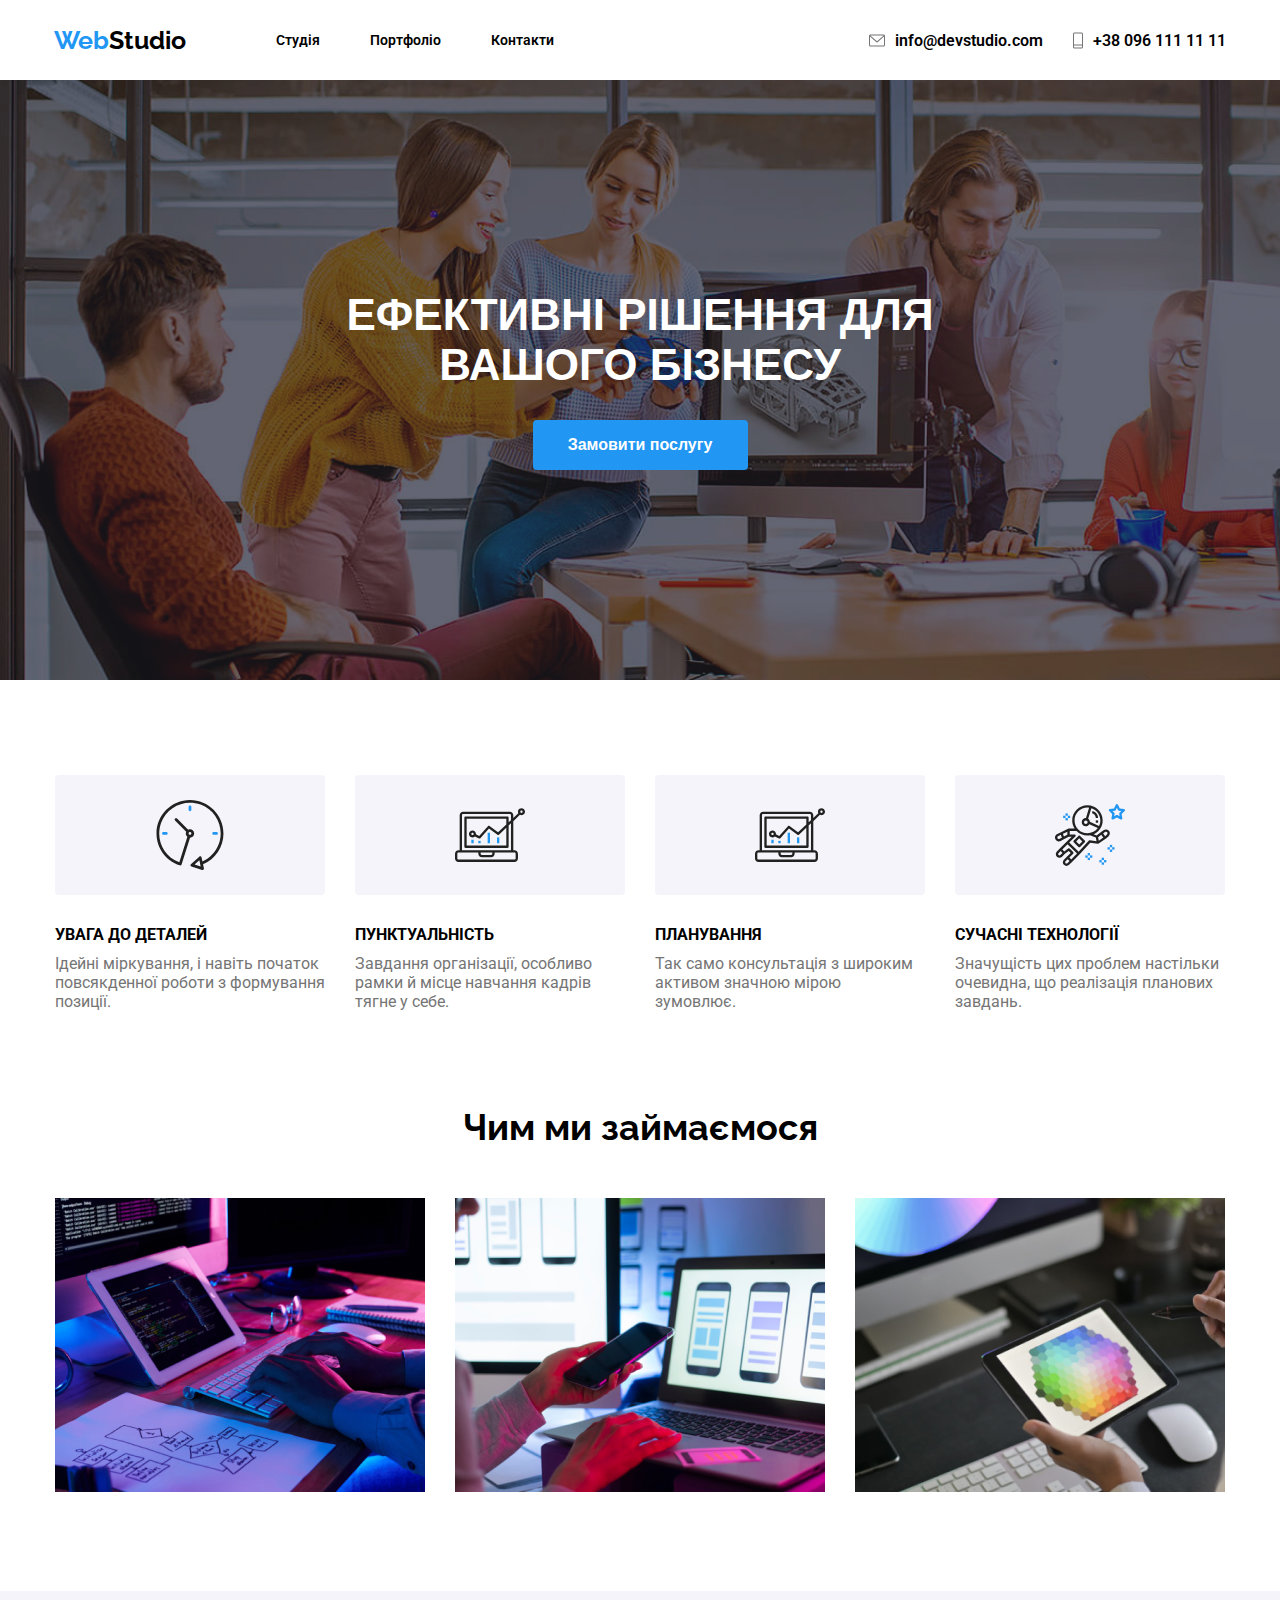
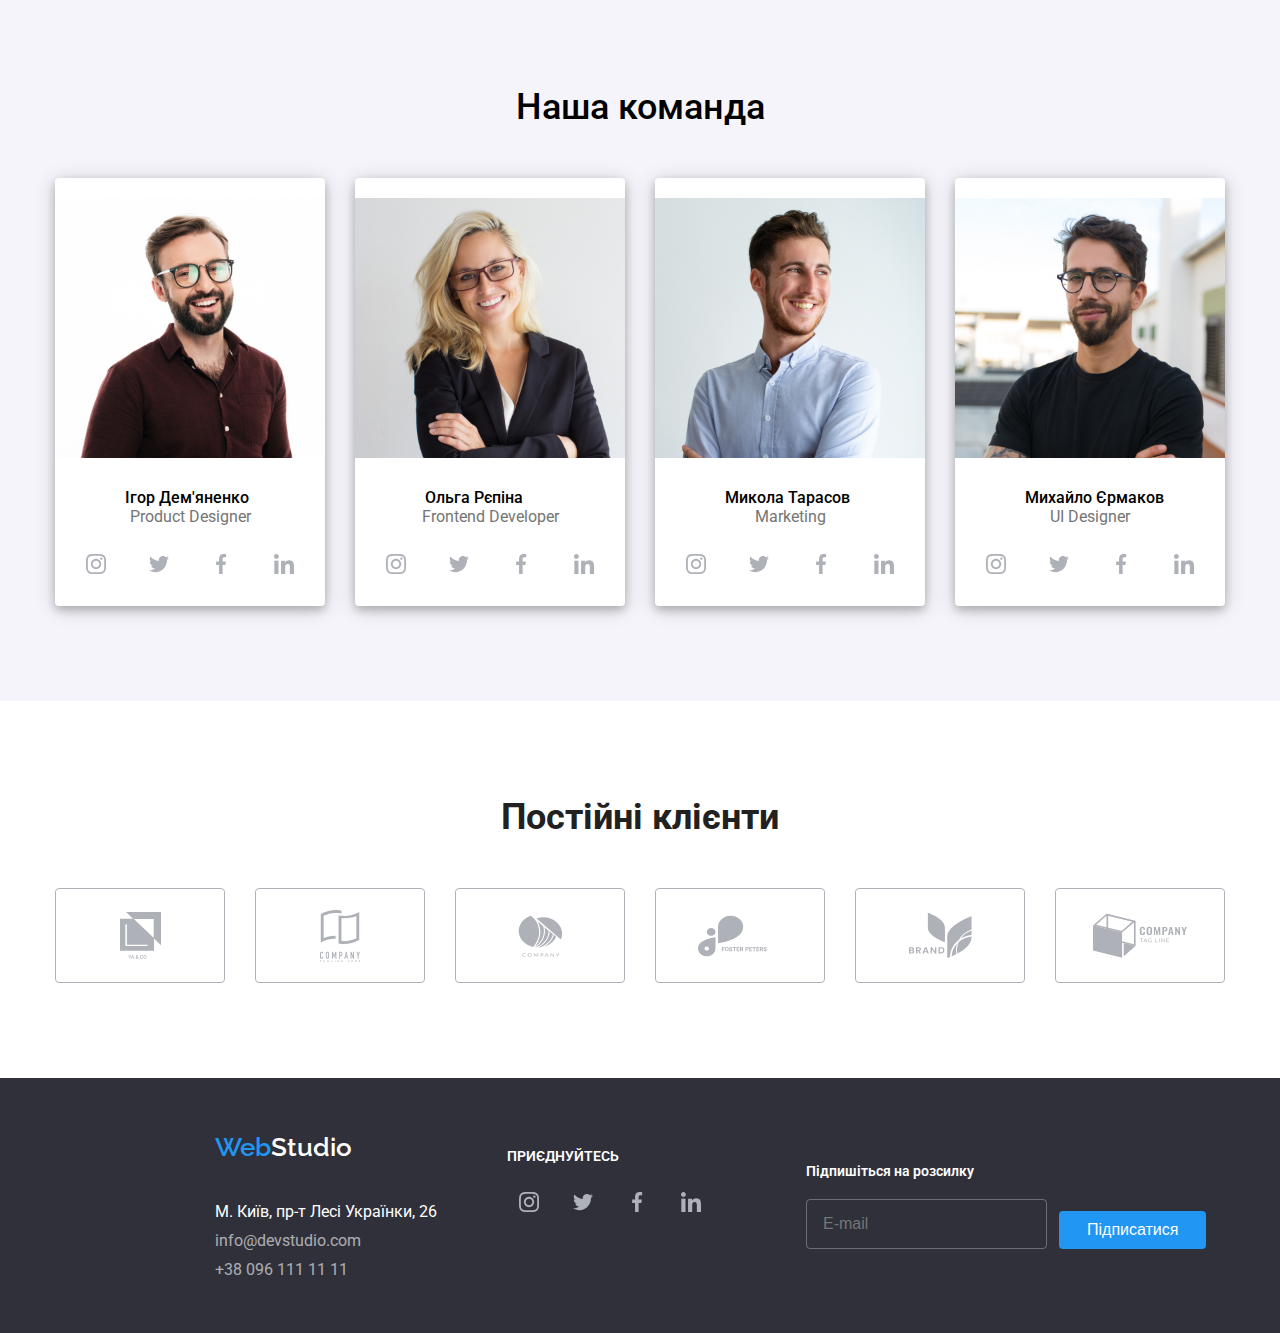
<file: index.html>
<!DOCTYPE html>
<html lang="en">
<head>
    <meta charset="UTF-8">
    <title>WebStudio</title>
    <link rel="stylesheet" href="style.css">
</head>
<body>
<header>
    <div class="logo_top">
        <a href="#"><span>Web</span>Studio</a>
    </div>
    <div class="bar_top">
        <a href="#">Студія</a>
        <a href="#">Портфоліо</a>
        <a href="#">Контакти</a>
    </div>
    <div class="email_phone">
        <div class="email_gap">
            <img src="images/email_logo.svg" alt="@">
            <a href="mailto:info@devstudio.com">info@devstudio.com</a>
        </div>
        <div class="email_gap">
            <img src="images/phone.svg" alt="#">
            <a href="tel:+38 096 111 11 11">+38 096 111 11 11</a>
        </div>
    </div>
</header>
<main>
    <article class="shapka">
        <div class="content_in_shapka">
            <p>Ефективні рішення для вашого бізнесу</p>
        </div>
        <div class="button_in_shapka">
            <button>Замовити послугу</button>
        </div>
    </article>
    <article class="cards_top">
        <div class="card_all">
            <div class="card_1">
                <img alt="antenna" src="images/clock%201.svg">
            </div>
            <div class="card_text">
                <p class="top_text_in_card1">УВАГА ДО ДЕТАЛЕЙ</p>
                <p class="bottom_text_in_card1">Ідейні міркування, і навіть початок повсякденної роботи з формування
                    позиції.</p>
            </div>
        </div>

        <div class="card_all">
            <div class="card_1">
                <img alt="antenna" src="images/diagram%201.svg">
            </div>
            <div class="card_text">
                <p class="top_text_in_card1">ПУНКТУАЛЬНІСТЬ</p>
                <p class="bottom_text_in_card1">Завдання організації, особливо рамки й місце навчання кадрів тягне у
                    себе.</p>
            </div>
        </div>

        <div class="card_all">
            <div class="card_1">
                <img alt="antenna" src="images/diagram%201.svg">
            </div>
            <div class="card_text">
                <p class="top_text_in_card1">ПЛАНУВАННЯ</p>
                <p class="bottom_text_in_card1">Так само консультація з широким активом значною мірою зумовлює.</p>
            </div>
        </div>

        <div class="card_all">
            <div class="card_1">
                <img alt="antenna" src="images/astronaut%201.svg">
            </div>
            <div class="card_text">
                <p class="top_text_in_card1">СУЧАСНІ ТЕХНОЛОГІЇ</p>
                <p class="bottom_text_in_card1">Значущість цих проблем настільки очевидна, що реалізація планових
                    завдань.</p>
            </div>
        </div>

    </article>

    <article class="chim_my_zaymayemos">

        <p>Чим ми займаємося</p>

        <div class="images_middle">
            <div class="image_middle">
                <img src="images/desktop_apps.png" alt="Desktop">
                <div class="text_in_image_middle">
                    <p>ДЕСКТОПНІ ДОДАТКИ</p>
                </div>
            </div>
            <div class="image_middle">
                <img src="images/mobile_apps.png" alt="Mobile">
                <div class="text_in_image_middle">
                    <p>МОБІЛЬНІ ДОДАТКИ</p>
                </div>
            </div>
            <div class="image_middle">
                <img src="images/design_solution.png" alt="Design">
                <div class="text_in_image_middle">
                    <p>ДЕСКТОПНІ ДОДАТКИ</p>
                </div>
            </div>
        </div>
    </article>

    <article class="our_developers">
        <p class="our_developers_p">
            Наша команда
        </p>
        <div class="cards_in_our_developers">
            <div class="card_in_our_developers">
                <img src="images/Ihor.jpg" alt="Ihor">
                <p class="main_text">Ігор Дем'яненко</p>
                <p class="bg_text">Product Designer</p>
                <div class="links_in_our_developers">
                    <a href="#">
                        <svg width="20" height="20" viewBox="0 0 20 20" xmlns="http://www.w3.org/2000/svg">
                            <g clip-path="url(#clip0_11_5697)">
                                <path d="M19.9804 5.88005C19.9336 4.81738 19.7617 4.0868 19.5155 3.45374C19.2616 2.78176 18.8709 2.18014 18.359 1.68002C17.8589 1.1721 17.2533 0.777435 16.5891 0.527447C15.9524 0.281274 15.2256 0.109427 14.1629 0.0625732C13.0923 0.0117516 12.7524 0 10.0371 0C7.3217 0 6.98182 0.0117516 5.91517 0.0586052C4.8525 0.105459 4.12192 0.277459 3.48901 0.523479C2.81689 0.777435 2.21527 1.16814 1.71514 1.68002C1.20723 2.18014 0.812712 2.78573 0.562572 3.44992C0.3164 4.0868 0.144553 4.81341 0.0976989 5.87609C0.0468773 6.9467 0.0351257 7.28658 0.0351257 10.002C0.0351257 12.7173 0.0468773 13.0572 0.0937309 14.1239C0.140584 15.1865 0.312584 15.9171 0.558757 16.5502C0.812712 17.2221 1.20723 17.8238 1.71514 18.3239C2.21527 18.8318 2.82085 19.2265 3.48505 19.4765C4.12192 19.7226 4.84853 19.8945 5.91136 19.9413C6.97785 19.9883 7.31788 19.9999 10.0333 19.9999C12.7486 19.9999 13.0885 19.9883 14.1552 19.9413C15.2178 19.8945 15.9484 19.7226 16.5813 19.4765C17.9254 18.9568 18.9881 17.8941 19.5078 16.5502C19.7538 15.9133 19.9258 15.1865 19.9726 14.1239C20.0195 13.0572 20.0312 12.7173 20.0312 10.002C20.0312 7.28658 20.0273 6.9467 19.9804 5.88005ZM18.1794 14.0457C18.1363 15.0225 17.9723 15.5499 17.8355 15.9015C17.4995 16.7728 16.8079 17.4643 15.9367 17.8004C15.585 17.9372 15.0538 18.1012 14.0808 18.1441C13.0259 18.1911 12.7096 18.2027 10.041 18.2027C7.37252 18.2027 7.05218 18.1911 6.0011 18.1441C5.02435 18.1012 4.4969 17.9372 4.14527 17.8004C3.71168 17.6402 3.31701 17.3862 2.99667 17.0541C2.66457 16.7298 2.41062 16.3391 2.25037 15.9055C2.11362 15.5539 1.94956 15.0225 1.90667 14.0497C1.85967 12.9948 1.84807 12.6783 1.84807 10.0097C1.84807 7.34122 1.85967 7.02087 1.90667 5.96995C1.94956 4.99319 2.11362 4.46575 2.25037 4.11412C2.41062 3.68038 2.66457 3.28586 3.00064 2.96536C3.3248 2.63327 3.7155 2.37931 4.14924 2.21921C4.50087 2.08247 5.03228 1.9184 6.00507 1.87537C7.05996 1.82851 7.37649 1.81676 10.0449 1.81676C12.7173 1.81676 13.0337 1.82851 14.0848 1.87537C15.0615 1.9184 15.589 2.08247 15.9406 2.21921C16.3742 2.37931 16.7689 2.63327 17.0892 2.96536C17.4213 3.28967 17.6753 3.68038 17.8355 4.11412C17.9723 4.46575 18.1363 4.99701 18.1794 5.96995C18.2262 7.02484 18.238 7.34122 18.238 10.0097C18.238 12.6783 18.2262 12.9908 18.1794 14.0457Z"
                                      fill="#AFB1B8"/>
                                <path d="M10.0371 4.8642C7.20071 4.8642 4.89938 7.16537 4.89938 10.0019C4.89938 12.8385 7.20071 15.1396 10.0371 15.1396C12.8737 15.1396 15.1748 12.8385 15.1748 10.0019C15.1748 7.16537 12.8737 4.8642 10.0371 4.8642ZM10.0371 13.3346C8.19699 13.3346 6.70439 11.8422 6.70439 10.0019C6.70439 8.16165 8.19699 6.66921 10.0371 6.66921C11.8774 6.66921 13.3698 8.16165 13.3698 10.0019C13.3698 11.8422 11.8774 13.3346 10.0371 13.3346Z"
                                      fill="#AFB1B8"/>
                                <path d="M16.5775 4.6611C16.5775 5.32346 16.0405 5.86052 15.378 5.86052C14.7156 5.86052 14.1785 5.32346 14.1785 4.6611C14.1785 3.99858 14.7156 3.46167 15.378 3.46167C16.0405 3.46167 16.5775 3.99858 16.5775 4.6611Z"
                                      fill="#AFB1B8"/>
                            </g>
                            <defs>
                                <clipPath id="clip0_11_5697">
                                    <rect width="20" height="20" fill="white"/>
                                </clipPath>
                            </defs>
                        </svg>
                    </a>
                    <a href="#">
                        <svg width="20" height="18" viewBox="0 0 20 18" fill="none" xmlns="http://www.w3.org/2000/svg">
                            <path d="M20 2.79875C19.2563 3.125 18.4637 3.34125 17.6375 3.44625C18.4875 2.93875 19.1363 2.14125 19.4412 1.18C18.6488 1.6525 17.7738 1.98625 16.8412 2.1725C16.0887 1.37125 15.0162 0.875 13.8462 0.875C11.5763 0.875 9.74875 2.7175 9.74875 4.97625C9.74875 5.30125 9.77625 5.61375 9.84375 5.91125C6.435 5.745 3.41875 4.11125 1.3925 1.6225C1.03875 2.23625 0.83125 2.93875 0.83125 3.695C0.83125 5.115 1.5625 6.37375 2.6525 7.1025C1.99375 7.09 1.3475 6.89875 0.8 6.5975C0.8 6.61 0.8 6.62625 0.8 6.6425C0.8 8.635 2.22125 10.29 4.085 10.6712C3.75125 10.7625 3.3875 10.8062 3.01 10.8062C2.7475 10.8062 2.4825 10.7913 2.23375 10.7362C2.765 12.36 4.2725 13.5538 6.065 13.5925C4.67 14.6838 2.89875 15.3412 0.98125 15.3412C0.645 15.3412 0.3225 15.3263 0 15.285C1.81625 16.4563 3.96875 17.125 6.29 17.125C13.835 17.125 17.96 10.875 17.96 5.4575C17.96 5.27625 17.9538 5.10125 17.945 4.9275C18.7588 4.35 19.4425 3.62875 20 2.79875Z"
                                  fill="#AFB1B8"/>
                        </svg>
                    </a>
                    <a href="#">
                        <svg width="11" height="20" viewBox="0 0 11 20" fill="none" xmlns="http://www.w3.org/2000/svg">
                            <path d="M8.33084 3.32083H10.1567V0.140833C9.84167 0.0975 8.75834 0 7.49667 0C4.86417 0 3.06084 1.65583 3.06084 4.69917V7.5H0.155838V11.055H3.06084V20H6.62251V11.0558H9.41001L9.85251 7.50083H6.62167V5.05167C6.62251 4.02417 6.89917 3.32083 8.33084 3.32083Z"
                                  fill="#AFB1B8"/>
                        </svg>
                    </a>
                    <a href="#">
                        <svg width="20" height="20" viewBox="0 0 20 20" fill="none" xmlns="http://www.w3.org/2000/svg">
                            <path d="M19.995 20V19.9992H20V12.6642C20 9.07587 19.2275 6.31171 15.0325 6.31171C13.0158 6.31171 11.6625 7.41837 11.11 8.46754H11.0517V6.64671H7.07417V19.9992H11.2158V13.3875C11.2158 11.6467 11.5458 9.96337 13.7017 9.96337C15.8258 9.96337 15.8575 11.95 15.8575 13.4992V20H19.995Z"
                                  fill="#AFB1B8"/>
                            <path d="M0.330002 6.64746H4.47667V20H0.330002V6.64746Z" fill="#AFB1B8"/>
                            <path d="M2.40167 0C1.07583 0 0 1.07583 0 2.40167C0 3.7275 1.07583 4.82583 2.40167 4.82583C3.7275 4.82583 4.80333 3.7275 4.80333 2.40167C4.8025 1.07583 3.72667 0 2.40167 0V0Z"
                                  fill="#AFB1B8"/>
                        </svg>
                    </a>
                </div>
            </div>
            <div class="card_in_our_developers">
                <img src="images/Olha.jpg" alt="Ihor">
                <p class="main_text">Ольга Рєпіна</p>
                <p class="bg_text">Frontend Developer</p>
                <div class="links_in_our_developers">
                    <a href="#">
                        <svg width="20" height="20" viewBox="0 0 20 20" xmlns="http://www.w3.org/2000/svg">
                            <g clip-path="url(#clip0_11_5697)">
                                <path d="M19.9804 5.88005C19.9336 4.81738 19.7617 4.0868 19.5155 3.45374C19.2616 2.78176 18.8709 2.18014 18.359 1.68002C17.8589 1.1721 17.2533 0.777435 16.5891 0.527447C15.9524 0.281274 15.2256 0.109427 14.1629 0.0625732C13.0923 0.0117516 12.7524 0 10.0371 0C7.3217 0 6.98182 0.0117516 5.91517 0.0586052C4.8525 0.105459 4.12192 0.277459 3.48901 0.523479C2.81689 0.777435 2.21527 1.16814 1.71514 1.68002C1.20723 2.18014 0.812712 2.78573 0.562572 3.44992C0.3164 4.0868 0.144553 4.81341 0.0976989 5.87609C0.0468773 6.9467 0.0351257 7.28658 0.0351257 10.002C0.0351257 12.7173 0.0468773 13.0572 0.0937309 14.1239C0.140584 15.1865 0.312584 15.9171 0.558757 16.5502C0.812712 17.2221 1.20723 17.8238 1.71514 18.3239C2.21527 18.8318 2.82085 19.2265 3.48505 19.4765C4.12192 19.7226 4.84853 19.8945 5.91136 19.9413C6.97785 19.9883 7.31788 19.9999 10.0333 19.9999C12.7486 19.9999 13.0885 19.9883 14.1552 19.9413C15.2178 19.8945 15.9484 19.7226 16.5813 19.4765C17.9254 18.9568 18.9881 17.8941 19.5078 16.5502C19.7538 15.9133 19.9258 15.1865 19.9726 14.1239C20.0195 13.0572 20.0312 12.7173 20.0312 10.002C20.0312 7.28658 20.0273 6.9467 19.9804 5.88005ZM18.1794 14.0457C18.1363 15.0225 17.9723 15.5499 17.8355 15.9015C17.4995 16.7728 16.8079 17.4643 15.9367 17.8004C15.585 17.9372 15.0538 18.1012 14.0808 18.1441C13.0259 18.1911 12.7096 18.2027 10.041 18.2027C7.37252 18.2027 7.05218 18.1911 6.0011 18.1441C5.02435 18.1012 4.4969 17.9372 4.14527 17.8004C3.71168 17.6402 3.31701 17.3862 2.99667 17.0541C2.66457 16.7298 2.41062 16.3391 2.25037 15.9055C2.11362 15.5539 1.94956 15.0225 1.90667 14.0497C1.85967 12.9948 1.84807 12.6783 1.84807 10.0097C1.84807 7.34122 1.85967 7.02087 1.90667 5.96995C1.94956 4.99319 2.11362 4.46575 2.25037 4.11412C2.41062 3.68038 2.66457 3.28586 3.00064 2.96536C3.3248 2.63327 3.7155 2.37931 4.14924 2.21921C4.50087 2.08247 5.03228 1.9184 6.00507 1.87537C7.05996 1.82851 7.37649 1.81676 10.0449 1.81676C12.7173 1.81676 13.0337 1.82851 14.0848 1.87537C15.0615 1.9184 15.589 2.08247 15.9406 2.21921C16.3742 2.37931 16.7689 2.63327 17.0892 2.96536C17.4213 3.28967 17.6753 3.68038 17.8355 4.11412C17.9723 4.46575 18.1363 4.99701 18.1794 5.96995C18.2262 7.02484 18.238 7.34122 18.238 10.0097C18.238 12.6783 18.2262 12.9908 18.1794 14.0457Z"
                                      fill="#AFB1B8"/>
                                <path d="M10.0371 4.8642C7.20071 4.8642 4.89938 7.16537 4.89938 10.0019C4.89938 12.8385 7.20071 15.1396 10.0371 15.1396C12.8737 15.1396 15.1748 12.8385 15.1748 10.0019C15.1748 7.16537 12.8737 4.8642 10.0371 4.8642ZM10.0371 13.3346C8.19699 13.3346 6.70439 11.8422 6.70439 10.0019C6.70439 8.16165 8.19699 6.66921 10.0371 6.66921C11.8774 6.66921 13.3698 8.16165 13.3698 10.0019C13.3698 11.8422 11.8774 13.3346 10.0371 13.3346Z"
                                      fill="#AFB1B8"/>
                                <path d="M16.5775 4.6611C16.5775 5.32346 16.0405 5.86052 15.378 5.86052C14.7156 5.86052 14.1785 5.32346 14.1785 4.6611C14.1785 3.99858 14.7156 3.46167 15.378 3.46167C16.0405 3.46167 16.5775 3.99858 16.5775 4.6611Z"
                                      fill="#AFB1B8"/>
                            </g>
                            <defs>
                                <clipPath id="clip0_11_5697">
                                    <rect width="20" height="20" fill="white"/>
                                </clipPath>
                            </defs>
                        </svg>
                    </a>
                    <a href="#">
                        <svg width="20" height="18" viewBox="0 0 20 18" fill="none" xmlns="http://www.w3.org/2000/svg">
                            <path d="M20 2.79875C19.2563 3.125 18.4637 3.34125 17.6375 3.44625C18.4875 2.93875 19.1363 2.14125 19.4412 1.18C18.6488 1.6525 17.7738 1.98625 16.8412 2.1725C16.0887 1.37125 15.0162 0.875 13.8462 0.875C11.5763 0.875 9.74875 2.7175 9.74875 4.97625C9.74875 5.30125 9.77625 5.61375 9.84375 5.91125C6.435 5.745 3.41875 4.11125 1.3925 1.6225C1.03875 2.23625 0.83125 2.93875 0.83125 3.695C0.83125 5.115 1.5625 6.37375 2.6525 7.1025C1.99375 7.09 1.3475 6.89875 0.8 6.5975C0.8 6.61 0.8 6.62625 0.8 6.6425C0.8 8.635 2.22125 10.29 4.085 10.6712C3.75125 10.7625 3.3875 10.8062 3.01 10.8062C2.7475 10.8062 2.4825 10.7913 2.23375 10.7362C2.765 12.36 4.2725 13.5538 6.065 13.5925C4.67 14.6838 2.89875 15.3412 0.98125 15.3412C0.645 15.3412 0.3225 15.3263 0 15.285C1.81625 16.4563 3.96875 17.125 6.29 17.125C13.835 17.125 17.96 10.875 17.96 5.4575C17.96 5.27625 17.9538 5.10125 17.945 4.9275C18.7588 4.35 19.4425 3.62875 20 2.79875Z"
                                  fill="#AFB1B8"/>
                        </svg>
                    </a>
                    <a href="#">
                        <svg width="11" height="20" viewBox="0 0 11 20" fill="none" xmlns="http://www.w3.org/2000/svg">
                            <path d="M8.33084 3.32083H10.1567V0.140833C9.84167 0.0975 8.75834 0 7.49667 0C4.86417 0 3.06084 1.65583 3.06084 4.69917V7.5H0.155838V11.055H3.06084V20H6.62251V11.0558H9.41001L9.85251 7.50083H6.62167V5.05167C6.62251 4.02417 6.89917 3.32083 8.33084 3.32083Z"
                                  fill="#AFB1B8"/>
                        </svg>
                    </a>
                    <a href="#">
                        <svg width="20" height="20" viewBox="0 0 20 20" fill="none" xmlns="http://www.w3.org/2000/svg">
                            <path d="M19.995 20V19.9992H20V12.6642C20 9.07587 19.2275 6.31171 15.0325 6.31171C13.0158 6.31171 11.6625 7.41837 11.11 8.46754H11.0517V6.64671H7.07417V19.9992H11.2158V13.3875C11.2158 11.6467 11.5458 9.96337 13.7017 9.96337C15.8258 9.96337 15.8575 11.95 15.8575 13.4992V20H19.995Z"
                                  fill="#AFB1B8"/>
                            <path d="M0.330002 6.64746H4.47667V20H0.330002V6.64746Z" fill="#AFB1B8"/>
                            <path d="M2.40167 0C1.07583 0 0 1.07583 0 2.40167C0 3.7275 1.07583 4.82583 2.40167 4.82583C3.7275 4.82583 4.80333 3.7275 4.80333 2.40167C4.8025 1.07583 3.72667 0 2.40167 0V0Z"
                                  fill="#AFB1B8"/>
                        </svg>
                    </a>
                </div>
            </div>
            <div class="card_in_our_developers">
                <img src="images/Mykola.jpg" alt="Ihor">
                <p class="main_text">Микола Тарасов</p>
                <p class="bg_text">Marketing</p>
                <div class="links_in_our_developers">
                    <a href="#">
                        <svg width="20" height="20" viewBox="0 0 20 20" xmlns="http://www.w3.org/2000/svg">
                            <g clip-path="url(#clip0_11_5697)">
                                <path d="M19.9804 5.88005C19.9336 4.81738 19.7617 4.0868 19.5155 3.45374C19.2616 2.78176 18.8709 2.18014 18.359 1.68002C17.8589 1.1721 17.2533 0.777435 16.5891 0.527447C15.9524 0.281274 15.2256 0.109427 14.1629 0.0625732C13.0923 0.0117516 12.7524 0 10.0371 0C7.3217 0 6.98182 0.0117516 5.91517 0.0586052C4.8525 0.105459 4.12192 0.277459 3.48901 0.523479C2.81689 0.777435 2.21527 1.16814 1.71514 1.68002C1.20723 2.18014 0.812712 2.78573 0.562572 3.44992C0.3164 4.0868 0.144553 4.81341 0.0976989 5.87609C0.0468773 6.9467 0.0351257 7.28658 0.0351257 10.002C0.0351257 12.7173 0.0468773 13.0572 0.0937309 14.1239C0.140584 15.1865 0.312584 15.9171 0.558757 16.5502C0.812712 17.2221 1.20723 17.8238 1.71514 18.3239C2.21527 18.8318 2.82085 19.2265 3.48505 19.4765C4.12192 19.7226 4.84853 19.8945 5.91136 19.9413C6.97785 19.9883 7.31788 19.9999 10.0333 19.9999C12.7486 19.9999 13.0885 19.9883 14.1552 19.9413C15.2178 19.8945 15.9484 19.7226 16.5813 19.4765C17.9254 18.9568 18.9881 17.8941 19.5078 16.5502C19.7538 15.9133 19.9258 15.1865 19.9726 14.1239C20.0195 13.0572 20.0312 12.7173 20.0312 10.002C20.0312 7.28658 20.0273 6.9467 19.9804 5.88005ZM18.1794 14.0457C18.1363 15.0225 17.9723 15.5499 17.8355 15.9015C17.4995 16.7728 16.8079 17.4643 15.9367 17.8004C15.585 17.9372 15.0538 18.1012 14.0808 18.1441C13.0259 18.1911 12.7096 18.2027 10.041 18.2027C7.37252 18.2027 7.05218 18.1911 6.0011 18.1441C5.02435 18.1012 4.4969 17.9372 4.14527 17.8004C3.71168 17.6402 3.31701 17.3862 2.99667 17.0541C2.66457 16.7298 2.41062 16.3391 2.25037 15.9055C2.11362 15.5539 1.94956 15.0225 1.90667 14.0497C1.85967 12.9948 1.84807 12.6783 1.84807 10.0097C1.84807 7.34122 1.85967 7.02087 1.90667 5.96995C1.94956 4.99319 2.11362 4.46575 2.25037 4.11412C2.41062 3.68038 2.66457 3.28586 3.00064 2.96536C3.3248 2.63327 3.7155 2.37931 4.14924 2.21921C4.50087 2.08247 5.03228 1.9184 6.00507 1.87537C7.05996 1.82851 7.37649 1.81676 10.0449 1.81676C12.7173 1.81676 13.0337 1.82851 14.0848 1.87537C15.0615 1.9184 15.589 2.08247 15.9406 2.21921C16.3742 2.37931 16.7689 2.63327 17.0892 2.96536C17.4213 3.28967 17.6753 3.68038 17.8355 4.11412C17.9723 4.46575 18.1363 4.99701 18.1794 5.96995C18.2262 7.02484 18.238 7.34122 18.238 10.0097C18.238 12.6783 18.2262 12.9908 18.1794 14.0457Z"
                                      fill="#AFB1B8"/>
                                <path d="M10.0371 4.8642C7.20071 4.8642 4.89938 7.16537 4.89938 10.0019C4.89938 12.8385 7.20071 15.1396 10.0371 15.1396C12.8737 15.1396 15.1748 12.8385 15.1748 10.0019C15.1748 7.16537 12.8737 4.8642 10.0371 4.8642ZM10.0371 13.3346C8.19699 13.3346 6.70439 11.8422 6.70439 10.0019C6.70439 8.16165 8.19699 6.66921 10.0371 6.66921C11.8774 6.66921 13.3698 8.16165 13.3698 10.0019C13.3698 11.8422 11.8774 13.3346 10.0371 13.3346Z"
                                      fill="#AFB1B8"/>
                                <path d="M16.5775 4.6611C16.5775 5.32346 16.0405 5.86052 15.378 5.86052C14.7156 5.86052 14.1785 5.32346 14.1785 4.6611C14.1785 3.99858 14.7156 3.46167 15.378 3.46167C16.0405 3.46167 16.5775 3.99858 16.5775 4.6611Z"
                                      fill="#AFB1B8"/>
                            </g>
                            <defs>
                                <clipPath id="clip0_11_5697">
                                    <rect width="20" height="20" fill="white"/>
                                </clipPath>
                            </defs>
                        </svg>
                    </a>
                    <a href="#">
                        <svg width="20" height="18" viewBox="0 0 20 18" fill="none" xmlns="http://www.w3.org/2000/svg">
                            <path d="M20 2.79875C19.2563 3.125 18.4637 3.34125 17.6375 3.44625C18.4875 2.93875 19.1363 2.14125 19.4412 1.18C18.6488 1.6525 17.7738 1.98625 16.8412 2.1725C16.0887 1.37125 15.0162 0.875 13.8462 0.875C11.5763 0.875 9.74875 2.7175 9.74875 4.97625C9.74875 5.30125 9.77625 5.61375 9.84375 5.91125C6.435 5.745 3.41875 4.11125 1.3925 1.6225C1.03875 2.23625 0.83125 2.93875 0.83125 3.695C0.83125 5.115 1.5625 6.37375 2.6525 7.1025C1.99375 7.09 1.3475 6.89875 0.8 6.5975C0.8 6.61 0.8 6.62625 0.8 6.6425C0.8 8.635 2.22125 10.29 4.085 10.6712C3.75125 10.7625 3.3875 10.8062 3.01 10.8062C2.7475 10.8062 2.4825 10.7913 2.23375 10.7362C2.765 12.36 4.2725 13.5538 6.065 13.5925C4.67 14.6838 2.89875 15.3412 0.98125 15.3412C0.645 15.3412 0.3225 15.3263 0 15.285C1.81625 16.4563 3.96875 17.125 6.29 17.125C13.835 17.125 17.96 10.875 17.96 5.4575C17.96 5.27625 17.9538 5.10125 17.945 4.9275C18.7588 4.35 19.4425 3.62875 20 2.79875Z"
                                  fill="#AFB1B8"/>
                        </svg>
                    </a>
                    <a href="#">
                        <svg width="11" height="20" viewBox="0 0 11 20" fill="none" xmlns="http://www.w3.org/2000/svg">
                            <path d="M8.33084 3.32083H10.1567V0.140833C9.84167 0.0975 8.75834 0 7.49667 0C4.86417 0 3.06084 1.65583 3.06084 4.69917V7.5H0.155838V11.055H3.06084V20H6.62251V11.0558H9.41001L9.85251 7.50083H6.62167V5.05167C6.62251 4.02417 6.89917 3.32083 8.33084 3.32083Z"
                                  fill="#AFB1B8"/>
                        </svg>
                    </a>
                    <a href="#">
                        <svg width="20" height="20" viewBox="0 0 20 20" fill="none" xmlns="http://www.w3.org/2000/svg">
                            <path d="M19.995 20V19.9992H20V12.6642C20 9.07587 19.2275 6.31171 15.0325 6.31171C13.0158 6.31171 11.6625 7.41837 11.11 8.46754H11.0517V6.64671H7.07417V19.9992H11.2158V13.3875C11.2158 11.6467 11.5458 9.96337 13.7017 9.96337C15.8258 9.96337 15.8575 11.95 15.8575 13.4992V20H19.995Z"
                                  fill="#AFB1B8"/>
                            <path d="M0.330002 6.64746H4.47667V20H0.330002V6.64746Z" fill="#AFB1B8"/>
                            <path d="M2.40167 0C1.07583 0 0 1.07583 0 2.40167C0 3.7275 1.07583 4.82583 2.40167 4.82583C3.7275 4.82583 4.80333 3.7275 4.80333 2.40167C4.8025 1.07583 3.72667 0 2.40167 0V0Z"
                                  fill="#AFB1B8"/>
                        </svg>
                    </a>
                </div>
            </div>
            <div class="card_in_our_developers">
                <img src="images/Mihaylo.jpg" alt="Ihor">
                <p class="main_text">Михайло Єрмаков</p>
                <p class="bg_text">UI Designer</p>
                <div class="links_in_our_developers">
                    <a href="#">
                        <svg width="20" height="20" viewBox="0 0 20 20" xmlns="http://www.w3.org/2000/svg">
                            <g clip-path="url(#clip0_11_5697)">
                                <path d="M19.9804 5.88005C19.9336 4.81738 19.7617 4.0868 19.5155 3.45374C19.2616 2.78176 18.8709 2.18014 18.359 1.68002C17.8589 1.1721 17.2533 0.777435 16.5891 0.527447C15.9524 0.281274 15.2256 0.109427 14.1629 0.0625732C13.0923 0.0117516 12.7524 0 10.0371 0C7.3217 0 6.98182 0.0117516 5.91517 0.0586052C4.8525 0.105459 4.12192 0.277459 3.48901 0.523479C2.81689 0.777435 2.21527 1.16814 1.71514 1.68002C1.20723 2.18014 0.812712 2.78573 0.562572 3.44992C0.3164 4.0868 0.144553 4.81341 0.0976989 5.87609C0.0468773 6.9467 0.0351257 7.28658 0.0351257 10.002C0.0351257 12.7173 0.0468773 13.0572 0.0937309 14.1239C0.140584 15.1865 0.312584 15.9171 0.558757 16.5502C0.812712 17.2221 1.20723 17.8238 1.71514 18.3239C2.21527 18.8318 2.82085 19.2265 3.48505 19.4765C4.12192 19.7226 4.84853 19.8945 5.91136 19.9413C6.97785 19.9883 7.31788 19.9999 10.0333 19.9999C12.7486 19.9999 13.0885 19.9883 14.1552 19.9413C15.2178 19.8945 15.9484 19.7226 16.5813 19.4765C17.9254 18.9568 18.9881 17.8941 19.5078 16.5502C19.7538 15.9133 19.9258 15.1865 19.9726 14.1239C20.0195 13.0572 20.0312 12.7173 20.0312 10.002C20.0312 7.28658 20.0273 6.9467 19.9804 5.88005ZM18.1794 14.0457C18.1363 15.0225 17.9723 15.5499 17.8355 15.9015C17.4995 16.7728 16.8079 17.4643 15.9367 17.8004C15.585 17.9372 15.0538 18.1012 14.0808 18.1441C13.0259 18.1911 12.7096 18.2027 10.041 18.2027C7.37252 18.2027 7.05218 18.1911 6.0011 18.1441C5.02435 18.1012 4.4969 17.9372 4.14527 17.8004C3.71168 17.6402 3.31701 17.3862 2.99667 17.0541C2.66457 16.7298 2.41062 16.3391 2.25037 15.9055C2.11362 15.5539 1.94956 15.0225 1.90667 14.0497C1.85967 12.9948 1.84807 12.6783 1.84807 10.0097C1.84807 7.34122 1.85967 7.02087 1.90667 5.96995C1.94956 4.99319 2.11362 4.46575 2.25037 4.11412C2.41062 3.68038 2.66457 3.28586 3.00064 2.96536C3.3248 2.63327 3.7155 2.37931 4.14924 2.21921C4.50087 2.08247 5.03228 1.9184 6.00507 1.87537C7.05996 1.82851 7.37649 1.81676 10.0449 1.81676C12.7173 1.81676 13.0337 1.82851 14.0848 1.87537C15.0615 1.9184 15.589 2.08247 15.9406 2.21921C16.3742 2.37931 16.7689 2.63327 17.0892 2.96536C17.4213 3.28967 17.6753 3.68038 17.8355 4.11412C17.9723 4.46575 18.1363 4.99701 18.1794 5.96995C18.2262 7.02484 18.238 7.34122 18.238 10.0097C18.238 12.6783 18.2262 12.9908 18.1794 14.0457Z"
                                      fill="#AFB1B8"/>
                                <path d="M10.0371 4.8642C7.20071 4.8642 4.89938 7.16537 4.89938 10.0019C4.89938 12.8385 7.20071 15.1396 10.0371 15.1396C12.8737 15.1396 15.1748 12.8385 15.1748 10.0019C15.1748 7.16537 12.8737 4.8642 10.0371 4.8642ZM10.0371 13.3346C8.19699 13.3346 6.70439 11.8422 6.70439 10.0019C6.70439 8.16165 8.19699 6.66921 10.0371 6.66921C11.8774 6.66921 13.3698 8.16165 13.3698 10.0019C13.3698 11.8422 11.8774 13.3346 10.0371 13.3346Z"
                                      fill="#AFB1B8"/>
                                <path d="M16.5775 4.6611C16.5775 5.32346 16.0405 5.86052 15.378 5.86052C14.7156 5.86052 14.1785 5.32346 14.1785 4.6611C14.1785 3.99858 14.7156 3.46167 15.378 3.46167C16.0405 3.46167 16.5775 3.99858 16.5775 4.6611Z"
                                      fill="#AFB1B8"/>
                            </g>
                            <defs>
                                <clipPath id="clip0_11_5697">
                                    <rect width="20" height="20" fill="white"/>
                                </clipPath>
                            </defs>
                        </svg>
                    </a>
                    <a href="#">
                        <svg width="20" height="18" viewBox="0 0 20 18" fill="none" xmlns="http://www.w3.org/2000/svg">
                            <path d="M20 2.79875C19.2563 3.125 18.4637 3.34125 17.6375 3.44625C18.4875 2.93875 19.1363 2.14125 19.4412 1.18C18.6488 1.6525 17.7738 1.98625 16.8412 2.1725C16.0887 1.37125 15.0162 0.875 13.8462 0.875C11.5763 0.875 9.74875 2.7175 9.74875 4.97625C9.74875 5.30125 9.77625 5.61375 9.84375 5.91125C6.435 5.745 3.41875 4.11125 1.3925 1.6225C1.03875 2.23625 0.83125 2.93875 0.83125 3.695C0.83125 5.115 1.5625 6.37375 2.6525 7.1025C1.99375 7.09 1.3475 6.89875 0.8 6.5975C0.8 6.61 0.8 6.62625 0.8 6.6425C0.8 8.635 2.22125 10.29 4.085 10.6712C3.75125 10.7625 3.3875 10.8062 3.01 10.8062C2.7475 10.8062 2.4825 10.7913 2.23375 10.7362C2.765 12.36 4.2725 13.5538 6.065 13.5925C4.67 14.6838 2.89875 15.3412 0.98125 15.3412C0.645 15.3412 0.3225 15.3263 0 15.285C1.81625 16.4563 3.96875 17.125 6.29 17.125C13.835 17.125 17.96 10.875 17.96 5.4575C17.96 5.27625 17.9538 5.10125 17.945 4.9275C18.7588 4.35 19.4425 3.62875 20 2.79875Z"
                                  fill="#AFB1B8"/>
                        </svg>
                    </a>
                    <a href="#">
                        <svg width="11" height="20" viewBox="0 0 11 20" fill="none" xmlns="http://www.w3.org/2000/svg">
                            <path d="M8.33084 3.32083H10.1567V0.140833C9.84167 0.0975 8.75834 0 7.49667 0C4.86417 0 3.06084 1.65583 3.06084 4.69917V7.5H0.155838V11.055H3.06084V20H6.62251V11.0558H9.41001L9.85251 7.50083H6.62167V5.05167C6.62251 4.02417 6.89917 3.32083 8.33084 3.32083Z"
                                  fill="#AFB1B8"/>
                        </svg>
                    </a>
                    <a href="#">
                        <svg width="20" height="20" viewBox="0 0 20 20" fill="none" xmlns="http://www.w3.org/2000/svg">
                            <path d="M19.995 20V19.9992H20V12.6642C20 9.07587 19.2275 6.31171 15.0325 6.31171C13.0158 6.31171 11.6625 7.41837 11.11 8.46754H11.0517V6.64671H7.07417V19.9992H11.2158V13.3875C11.2158 11.6467 11.5458 9.96337 13.7017 9.96337C15.8258 9.96337 15.8575 11.95 15.8575 13.4992V20H19.995Z"
                                  fill="#AFB1B8"/>
                            <path d="M0.330002 6.64746H4.47667V20H0.330002V6.64746Z" fill="#AFB1B8"/>
                            <path d="M2.40167 0C1.07583 0 0 1.07583 0 2.40167C0 3.7275 1.07583 4.82583 2.40167 4.82583C3.7275 4.82583 4.80333 3.7275 4.80333 2.40167C4.8025 1.07583 3.72667 0 2.40167 0V0Z"
                                  fill="#AFB1B8"/>
                        </svg>
                    </a>
                </div>
            </div>
        </div>
    </article>
    <article class="svgs_bottom">
        <p class="forever_clients">Постійні клієнти</p>
        <div class="svgs">
            <div class="svg">
                <svg width="41" height="47" viewBox="0 0 41 47" fill="none" xmlns="http://www.w3.org/2000/svg">
                    <path fill-rule="evenodd" clip-rule="evenodd"
                          d="M6 0L13.0078 6.63413L0 6.62646V38.8137H34V26.507L41 33.1338V0H6ZM33.6924 25.7283L13.8226 6.91796H33.6924V25.7283ZM27.5231 34.1055H5.38008V12.4579H6.9453V32.6397H27.5231V34.1055ZM10.6089 43.0991L9.79102 44.7837L8.97314 43.0991H8.28711L9.48096 45.3452V46.6538H10.1011V45.3452L11.2925 43.0991H10.6089ZM11.6367 46.6538L11.9248 45.8262H13.3018L13.5923 46.6538H14.2368L12.8916 43.0991H12.3374L10.9946 46.6538H11.6367ZM12.6133 43.8535L13.1284 45.3281H12.0981L12.6133 43.8535ZM15.8701 45.2427C15.7806 45.3794 15.7358 45.5299 15.7358 45.6943C15.7358 45.9938 15.8408 46.2371 16.0508 46.4243C16.2624 46.6099 16.5439 46.7026 16.8955 46.7026C17.2471 46.7026 17.5498 46.6074 17.8037 46.417L18.0039 46.6538H18.6924L18.1699 46.0361C18.375 45.7562 18.4775 45.3973 18.4775 44.9595H17.9624C17.9624 45.1987 17.9128 45.416 17.8135 45.6113L17.1274 44.8008L17.3691 44.625C17.54 44.5013 17.6629 44.3776 17.7378 44.2539C17.8127 44.1286 17.8501 43.9919 17.8501 43.8438C17.8501 43.6191 17.7671 43.4312 17.6011 43.2798C17.4367 43.1268 17.2251 43.0503 16.9663 43.0503C16.6798 43.0503 16.452 43.1317 16.2827 43.2944C16.1134 43.4556 16.0288 43.6753 16.0288 43.9536C16.0288 44.0675 16.0557 44.1855 16.1094 44.3076C16.1647 44.4297 16.2616 44.5778 16.3999 44.752C16.1362 44.9408 15.9596 45.1043 15.8701 45.2427ZM17.4741 46.0288C17.3 46.1623 17.1128 46.229 16.9126 46.229C16.7352 46.229 16.5936 46.1777 16.4878 46.0752C16.382 45.9727 16.3291 45.8392 16.3291 45.6748C16.3291 45.4844 16.4268 45.3151 16.6221 45.167L16.6978 45.1133L17.4741 46.0288ZM16.8369 44.4541C16.6693 44.2474 16.5854 44.0757 16.5854 43.939C16.5854 43.8201 16.6196 43.7217 16.688 43.6436C16.7563 43.5654 16.8483 43.5264 16.9639 43.5264C17.0713 43.5264 17.16 43.5597 17.23 43.6265C17.3 43.6916 17.335 43.7705 17.335 43.8633C17.335 44.0033 17.2845 44.118 17.1836 44.2075L17.1079 44.2686L16.8369 44.4541ZM22.623 46.3853C22.8672 46.172 23.0072 45.8758 23.043 45.4966H22.4277C22.3952 45.7505 22.3179 45.932 22.1958 46.041C22.0737 46.1501 21.8914 46.2046 21.6489 46.2046C21.3836 46.2046 21.1818 46.1037 21.0435 45.9019C20.9067 45.7 20.8384 45.4071 20.8384 45.0229V44.708C20.8416 44.3288 20.9149 44.0415 21.0581 43.8462C21.203 43.6493 21.4097 43.5508 21.6782 43.5508C21.9093 43.5508 22.0843 43.6077 22.2031 43.7217C22.3236 43.834 22.3984 44.0179 22.4277 44.2734H23.043C23.0039 43.8844 22.8647 43.5833 22.6255 43.3701C22.3862 43.1569 22.0705 43.0503 21.6782 43.0503C21.3869 43.0503 21.1297 43.1195 20.9067 43.2578C20.6854 43.3962 20.5153 43.5931 20.3965 43.8486C20.2777 44.1042 20.2183 44.3996 20.2183 44.7349V45.0669C20.2231 45.394 20.2842 45.6813 20.4014 45.9287C20.5186 46.1761 20.6846 46.3674 20.8994 46.5024C21.1159 46.6359 21.3657 46.7026 21.6489 46.7026C22.0542 46.7026 22.3789 46.5968 22.623 46.3853ZM26.2534 45.8872C26.3739 45.6235 26.4341 45.3175 26.4341 44.9692V44.7715C26.4325 44.4248 26.3706 44.1213 26.2485 43.8608C26.1265 43.5988 25.9531 43.3986 25.7285 43.2603C25.5055 43.1203 25.2492 43.0503 24.9595 43.0503C24.6698 43.0503 24.4126 43.1211 24.188 43.2627C23.965 43.4027 23.7917 43.6053 23.668 43.8706C23.5459 44.1359 23.4849 44.4419 23.4849 44.7886V44.9888C23.4865 45.3289 23.5483 45.6292 23.6704 45.8896C23.7941 46.1501 23.9683 46.3511 24.1929 46.4927C24.4191 46.6326 24.6763 46.7026 24.9644 46.7026C25.2557 46.7026 25.5129 46.6326 25.7358 46.4927C25.9604 46.3511 26.133 46.1493 26.2534 45.8872ZM25.5918 43.8779C25.7415 44.0879 25.8164 44.3898 25.8164 44.7837V44.9692C25.8164 45.3696 25.7423 45.674 25.5942 45.8823C25.4478 46.0907 25.2378 46.1948 24.9644 46.1948C24.6942 46.1948 24.4826 46.0882 24.3296 45.875C24.1782 45.6618 24.1025 45.3599 24.1025 44.9692V44.7642C24.1058 44.3817 24.1823 44.0863 24.332 43.8779C24.4834 43.668 24.6925 43.563 24.9595 43.563C25.2329 43.563 25.4437 43.668 25.5918 43.8779Z"
                          fill="#AFB1B8"/>
                </svg>
            </div>
            <div class="svg">
                <svg width="40" height="52" viewBox="0 0 40 52" fill="none" xmlns="http://www.w3.org/2000/svg">
                    <path fill-rule="evenodd" clip-rule="evenodd"
                          d="M17.1136 2.93452H16.977C16.7671 2.92181 16.5571 2.91672 16.3471 2.91163H16.3471H16.3269H15.8918C15.4946 2.91163 15.0898 2.92181 14.6876 2.94215C14.6573 2.93994 14.6269 2.93994 14.5966 2.94215C10.9522 3.14863 7.38171 4.05951 4.08049 5.62492L3.6479 5.83344V27.9746L4.65979 27.6313C5.54773 27.3261 6.49384 27.0515 7.47285 26.7972C10.1193 26.1178 12.8367 25.7567 15.568 25.7216V28.6306C15.2062 28.6332 14.8546 28.6434 14.503 28.6612H14.4195C12.3175 28.7765 10.2317 29.0967 8.19129 29.6173C5.60716 30.2643 3.11433 31.2357 0.771606 32.5086V4.11189C3.20469 2.69275 5.82533 1.62687 8.55557 0.945963C10.9527 0.327052 13.4169 0.00930695 15.8918 0H16.3193C16.8303 0.0127146 17.3287 0.0356008 17.7967 0.0712015C19.0297 0.157776 20.2528 0.352628 21.4521 0.653528V3.51685C20.2874 3.24551 19.1032 3.06695 17.9105 2.98284C17.8863 2.98079 17.8621 2.97872 17.8379 2.97666C17.5911 2.95561 17.344 2.93452 17.1136 2.93452ZM22.1528 5.86138C22.7877 5.9097 23.4455 5.93259 24.1108 5.93259C26.7125 5.92307 29.3031 5.59083 31.8239 4.94339C34.4068 4.29396 36.8986 3.32178 39.2411 2.04956V29.9402C36.8067 31.3585 34.1853 32.4243 31.4546 33.1061C29.0571 33.7227 26.5931 34.0395 24.1184 34.0496C22.2433 34.0647 20.3737 33.8443 18.553 33.3935V5.32229C18.983 5.42146 19.4257 5.51301 19.876 5.58929C20.6147 5.7139 21.3939 5.80544 22.1528 5.86138ZM36.3471 6.07753L35.3352 6.41828C34.4042 6.73106 33.4657 7.01078 32.5221 7.25998C29.7749 7.96596 26.9514 8.3281 24.1158 8.33818C23.4556 8.33818 22.8485 8.32038 22.2616 8.28224L21.4546 8.22883V28.3178V31.0057L22.1477 31.0667C22.7903 31.1227 23.4531 31.1506 24.1209 31.1506C26.3544 31.1412 28.5781 30.8533 30.7412 30.2937C32.5223 29.8469 34.2552 29.2243 35.9145 28.4348L36.3471 28.2263V6.07753Z"
                          fill="#AFB1B8"/>
                    <path d="M2.73713 42.2124C2.59166 42.0615 2.41629 41.943 2.22236 41.8646C2.02844 41.7862 1.82029 41.7496 1.61141 41.7572C1.38879 41.7542 1.16781 41.7957 0.961267 41.8793C0.771901 41.9547 0.599767 42.068 0.455322 42.2124C0.312451 42.3572 0.201292 42.5304 0.128988 42.721C0.0496792 42.9207 0.0101425 43.1341 0.0126205 43.3491V47.1431C0.00357283 47.4104 0.0545882 47.6764 0.161874 47.9212C0.251433 48.1156 0.380725 48.2889 0.541333 48.4298C0.692953 48.5575 0.870978 48.6495 1.06246 48.6994C1.24694 48.7512 1.43755 48.7777 1.62911 48.7782C1.84041 48.7803 2.04953 48.7351 2.24131 48.646C2.43095 48.563 2.60277 48.4438 2.74725 48.295C2.88814 48.1476 3.00052 47.9752 3.07865 47.7864C3.15973 47.5951 3.20105 47.3892 3.20007 47.1812V46.7566H2.20842V47.0948C2.21137 47.2103 2.1916 47.3252 2.15024 47.433C2.11794 47.5137 2.06877 47.5866 2.00604 47.6466C1.94461 47.6962 1.87416 47.7334 1.79861 47.7559C1.73164 47.7782 1.6617 47.7902 1.59117 47.7915C1.50263 47.8018 1.41296 47.7885 1.33122 47.7527C1.24948 47.717 1.17858 47.6602 1.1257 47.5881C1.03222 47.4356 0.986395 47.2585 0.994154 47.0795V43.5423C0.988002 43.3462 1.02969 43.1515 1.11558 42.9753C1.16706 42.8952 1.2399 42.8313 1.32578 42.7908C1.41166 42.7503 1.50713 42.7349 1.60129 42.7464C1.68676 42.7434 1.7717 42.7612 1.8488 42.7984C1.92591 42.8356 1.99289 42.8911 2.04399 42.96C2.15496 43.1057 2.21298 43.2852 2.20842 43.4686V43.7966H3.18995V43.4101C3.19195 43.1831 3.15073 42.9578 3.06853 42.7464C2.99527 42.5476 2.88251 42.3659 2.73713 42.2124Z"
                          fill="#AFB1B8"/>
                    <path d="M8.62892 42.1691C8.31271 41.9021 7.91362 41.7546 7.50066 41.7521C7.29868 41.7529 7.09838 41.7891 6.9087 41.8589C6.71613 41.9279 6.53841 42.0332 6.38505 42.1691C6.22076 42.3168 6.08968 42.498 6.00053 42.7006C5.90063 42.9323 5.85146 43.183 5.85634 43.4355V47.0744C5.8495 47.3304 5.89873 47.5847 6.00053 47.8195C6.09028 48.0151 6.22152 48.1887 6.38505 48.328C6.53665 48.4688 6.71468 48.5777 6.9087 48.6485C7.09838 48.7183 7.29868 48.7544 7.50066 48.7553C7.70269 48.7549 7.90307 48.7187 8.09262 48.6485C8.28995 48.5767 8.47195 48.468 8.62892 48.328C8.7871 48.1861 8.91454 48.013 9.00332 47.8195C9.10512 47.5847 9.15435 47.3304 9.14751 47.0744V43.4355C9.15239 43.183 9.10322 42.9323 9.00332 42.7006C8.91505 42.5001 8.78775 42.3194 8.62892 42.1691ZM8.16598 47.0744C8.17434 47.1714 8.16095 47.269 8.1268 47.3601C8.09265 47.4512 8.03861 47.5334 7.96866 47.6008C7.83768 47.7106 7.67251 47.7708 7.50193 47.7708C7.33135 47.7708 7.16617 47.7106 7.03519 47.6008C6.96524 47.5334 6.9112 47.4512 6.87705 47.3601C6.8429 47.269 6.82952 47.1714 6.83787 47.0744V43.4355C6.82952 43.3385 6.8429 43.2409 6.87705 43.1498C6.9112 43.0587 6.96524 42.9764 7.03519 42.9091C7.16617 42.7993 7.33135 42.7391 7.50193 42.7391C7.67251 42.7391 7.83768 42.7993 7.96866 42.9091C8.03861 42.9764 8.09265 43.0587 8.1268 43.1498C8.16095 43.2409 8.17434 43.3385 8.16598 43.4355V47.0744Z"
                          fill="#AFB1B8"/>
                    <path d="M16.3673 48.6994V41.8107H15.4136L14.1614 45.4572H14.1437L12.8813 41.8107H11.9377V48.6994H12.9218V44.5087H12.9395L13.9033 47.4712H14.3941L15.3655 44.5087H15.3832V48.6994H16.3673Z"
                          fill="#AFB1B8"/>
                    <path d="M21.9581 42.2937C21.8065 42.1237 21.6153 41.9943 21.4015 41.9173C21.1712 41.8424 20.9302 41.8063 20.6881 41.8105H19.226V48.6993H20.2075V46.0089H20.7134C21.0197 46.0228 21.3244 45.958 21.5988 45.8207C21.822 45.6968 22.0081 45.515 22.1377 45.2943C22.2512 45.1111 22.3277 44.9071 22.3628 44.6942C22.4014 44.435 22.4192 44.173 22.4159 43.911C22.4255 43.5802 22.3932 43.2495 22.3198 42.9269C22.2543 42.6885 22.1299 42.4706 21.9581 42.2937ZM21.4521 44.3941C21.4479 44.5188 21.4168 44.6412 21.361 44.7527C21.3049 44.8586 21.2162 44.9434 21.1081 44.9942C20.9627 45.0593 20.8041 45.0889 20.6451 45.0807H20.1974V42.7387H20.7033C20.8557 42.7312 21.0075 42.7609 21.146 42.8251C21.2475 42.8834 21.3281 42.9724 21.3762 43.0794C21.4299 43.2004 21.4591 43.331 21.4622 43.4634C21.4622 43.6084 21.4622 43.7609 21.4622 43.9211C21.4622 44.0813 21.4723 44.2466 21.4622 44.3941H21.4521Z"
                          fill="#AFB1B8"/>
                    <path d="M26.6077 41.8107H25.8032L24.2854 48.6994H25.2669L25.5553 47.2194H26.8935L27.1819 48.6994H28.1635L26.6077 41.8107ZM25.702 46.2811L26.1852 43.784H26.2029L26.6836 46.2811H25.702Z"
                          fill="#AFB1B8"/>
                    <path d="M32.9497 45.9607H32.932L31.4496 41.8107H30.506V48.6994H31.4875V44.557H31.5078L33.0079 48.6994H33.9312V41.8107H32.9497V45.9607Z"
                          fill="#AFB1B8"/>
                    <path d="M38.9476 41.8107L38.1583 44.5494H38.1381L37.3488 41.8107H36.3091L37.6574 45.7878V48.6994H38.639V45.7878L39.9873 41.8107H38.9476Z"
                          fill="#AFB1B8"/>
                    <path d="M0 50.6445H0.473058V51.9719H0.794333V50.6445H1.26486V50.3724H0V50.6445Z" fill="#AFB1B8"/>
                    <path d="M3.97672 50.3724L3.35693 51.9719H3.69845L3.82999 51.6083H4.46748L4.60409 51.9719H4.95319L4.31823 50.3724H3.97672ZM3.92612 51.3387L4.14368 50.7462L4.36123 51.3387H3.92612Z"
                          fill="#AFB1B8"/>
                    <path d="M7.90793 51.3821H8.27727V51.5881C8.16941 51.6746 8.03576 51.722 7.89781 51.7229C7.8333 51.7265 7.76886 51.7145 7.70988 51.688C7.65091 51.6614 7.59911 51.6211 7.55883 51.5703C7.47402 51.4485 7.43217 51.3017 7.43993 51.1533C7.43993 50.7973 7.59424 50.6193 7.90034 50.6193C7.98091 50.6112 8.06168 50.6325 8.12804 50.6791C8.19439 50.7257 8.24194 50.7947 8.26209 50.8735L8.57831 50.8125C8.51001 50.4997 8.28486 50.3421 7.90034 50.3421C7.69468 50.3366 7.4947 50.4103 7.34127 50.5481C7.26069 50.6276 7.19834 50.7239 7.15858 50.8302C7.11882 50.9365 7.10261 51.0502 7.11107 51.1634C7.10175 51.3823 7.17493 51.5966 7.31598 51.7636C7.39434 51.8444 7.4892 51.9071 7.59401 51.9475C7.69883 51.9879 7.8111 52.0049 7.92311 51.9975C8.17338 52.0045 8.41652 51.9133 8.60108 51.7432V51.1126H7.90793V51.3821Z"
                          fill="#AFB1B8"/>
                    <path d="M11.9226 50.3724H11.5988V51.9719H12.7194V51.6998H11.9226V50.3724Z" fill="#AFB1B8"/>
                    <path d="M15.3175 50.3724H14.9937V51.9719H15.3175V50.3724Z" fill="#AFB1B8"/>
                    <path d="M18.6365 51.4405L17.9813 50.3724H17.6676V51.9719H17.9686V50.9268L18.6112 51.9719H18.9325V50.3724H18.6365V51.4405Z"
                          fill="#AFB1B8"/>
                    <path d="M21.6368 51.2675H22.4337V50.9954H21.6368V50.6445H22.4944V50.3724H21.313V51.9719H22.5273V51.6998H21.6368V51.2675Z"
                          fill="#AFB1B8"/>
                    <path d="M28.9122 51.0031H28.2823V50.3724H27.9611V51.9719H28.2823V51.2726H28.9122V51.9719H29.2335V50.3724H28.9122V51.0031Z"
                          fill="#AFB1B8"/>
                    <path d="M31.9302 51.2675H32.7296V50.9954H31.9302V50.6445H32.7903V50.3724H31.6089V51.9719H32.8206V51.6998H31.9302V51.2675Z"
                          fill="#AFB1B8"/>
                    <path d="M36.0233 51.2676C36.3015 51.2244 36.4432 51.0769 36.4432 50.8226C36.4513 50.7546 36.441 50.6856 36.4134 50.623C36.3858 50.5603 36.3419 50.5063 36.2863 50.4666C36.1415 50.3938 35.9799 50.3614 35.8183 50.3725H35.1404V51.972H35.4617V51.3032H35.5249C35.5934 51.299 35.6619 51.3112 35.7247 51.3388C35.7717 51.3678 35.8108 51.4079 35.8386 51.4558L36.1877 51.9644H36.5722L36.3774 51.6516C36.2913 51.4972 36.1699 51.3656 36.0233 51.2676ZM35.6994 51.0464H35.4617V50.6446H35.7146C35.8248 50.6357 35.9357 50.6486 36.041 50.6827C36.0644 50.7034 36.0828 50.7291 36.095 50.7579C36.1072 50.7867 36.1127 50.8179 36.1113 50.8492C36.1098 50.8804 36.1014 50.911 36.0866 50.9385C36.0718 50.966 36.051 50.9899 36.0258 51.0082C35.9202 51.0406 35.8096 51.0535 35.6994 51.0464Z"
                          fill="#AFB1B8"/>
                    <path d="M39.1096 51.2675H39.9064V50.9954H39.1096V50.6445H39.9697V50.3724H38.7858V51.9719H40V51.6998H39.1096V51.2675Z"
                          fill="#AFB1B8"/>
                </svg>
            </div>
            <div class="svg">
                <svg width="45" height="42" viewBox="0 0 45 42" fill="none" xmlns="http://www.w3.org/2000/svg">
                    <path d="M7.4062 41.1014C7.42212 41.1018 7.43779 41.1049 7.4523 41.1106C7.46681 41.1163 7.47987 41.1245 7.49072 41.1346L7.70884 41.3431C7.53953 41.5118 7.33027 41.6468 7.09538 41.7388C6.82031 41.8391 6.52386 41.8875 6.22564 41.8809C5.9454 41.8859 5.66698 41.8408 5.4077 41.7482C5.17382 41.6632 4.96368 41.5356 4.79152 41.3739C4.61581 41.2062 4.48046 41.0096 4.39345 40.7958C4.29816 40.5574 4.25112 40.3065 4.2544 40.0542C4.25053 39.8003 4.30139 39.548 4.40436 39.3103C4.4996 39.0951 4.64327 38.8986 4.82696 38.7322C5.01314 38.5691 5.23584 38.4408 5.48131 38.3555C5.74985 38.265 6.0358 38.22 6.32379 38.2228C6.5913 38.2172 6.8574 38.2582 7.10629 38.3436C7.32223 38.425 7.5205 38.538 7.69248 38.6777L7.50981 38.9004C7.49719 38.9161 7.4815 38.9297 7.46346 38.9407C7.4419 38.9535 7.41586 38.9594 7.38984 38.9573C7.36154 38.9556 7.33427 38.9474 7.31077 38.9336L7.21262 38.8743L7.0763 38.7985C7.01745 38.7704 6.95641 38.7458 6.89362 38.7251C6.81276 38.6999 6.72982 38.6801 6.64552 38.6659C6.53852 38.6487 6.42985 38.6408 6.32107 38.6422C6.11369 38.6399 5.90789 38.6737 5.71579 38.7417C5.53664 38.8046 5.37493 38.8999 5.24138 39.0212C5.10543 39.1503 5.00067 39.3018 4.93329 39.4667C4.8565 39.6553 4.81866 39.8542 4.82151 40.0542C4.81823 40.2574 4.85607 40.4595 4.93329 40.6513C4.99982 40.8147 5.10265 40.9653 5.23593 41.0943C5.36081 41.2146 5.51559 41.3086 5.68852 41.3692C5.8665 41.4333 6.05753 41.4655 6.25018 41.4639C6.36146 41.4654 6.4727 41.4591 6.58281 41.445C6.76259 41.4259 6.93506 41.3716 7.0872 41.2862C7.16352 41.2425 7.23556 41.1934 7.3026 41.1393C7.33062 41.1161 7.36749 41.1026 7.4062 41.1014Z"
                          fill="#AFB1B8"/>
                    <path d="M13.7043 40.0538C13.7078 40.3052 13.6578 40.5549 13.5571 40.7906C13.4683 41.0043 13.3283 41.1993 13.1464 41.3626C12.9646 41.526 12.7449 41.654 12.502 41.7382C11.9682 41.9151 11.3781 41.9151 10.8443 41.7382C10.6029 41.6527 10.3847 41.5244 10.2036 41.3615C10.0218 41.1952 9.88086 40.9986 9.78918 40.7835C9.59278 40.3063 9.59278 39.7847 9.78918 39.3076C9.88219 39.0923 10.023 38.8951 10.2036 38.7271C10.3863 38.5694 10.6044 38.446 10.8443 38.3647C11.3774 38.1846 11.9689 38.1846 12.502 38.3647C12.7442 38.4502 12.9633 38.5784 13.1454 38.7414C13.3249 38.906 13.4649 39.1001 13.5571 39.3123C13.6581 39.5495 13.708 39.8009 13.7043 40.0538ZM13.1318 40.0538C13.1361 39.8527 13.1011 39.6525 13.0282 39.4615C12.9671 39.298 12.8678 39.1472 12.7365 39.0185C12.6086 38.8968 12.4512 38.8013 12.2757 38.739C11.8878 38.6095 11.4585 38.6095 11.0706 38.739C10.8951 38.8013 10.7377 38.8968 10.6098 39.0185C10.4767 39.1464 10.3763 39.2974 10.3154 39.4615C10.1767 39.8472 10.1767 40.2604 10.3154 40.6461C10.3769 40.81 10.4772 40.9609 10.6098 41.0891C10.7378 41.2101 10.8952 41.3048 11.0706 41.3663C11.4592 41.4925 11.8871 41.4925 12.2757 41.3663C12.4511 41.3048 12.6085 41.2101 12.7365 41.0891C12.8672 40.9601 12.9665 40.8094 13.0282 40.6461C13.1014 40.4552 13.1364 40.2549 13.1318 40.0538Z"
                          fill="#AFB1B8"/>
                    <path d="M18.0013 40.6747L18.0585 40.8074C18.0804 40.76 18.0994 40.7173 18.1212 40.6747C18.142 40.6302 18.1657 40.5867 18.1921 40.5444L19.5854 38.3438C19.6126 38.3059 19.6372 38.2823 19.6644 38.2751C19.7015 38.2653 19.7403 38.2613 19.7789 38.2633H20.1906V41.8425H19.7026V39.2108C19.7026 39.1776 19.7026 39.1397 19.7026 39.0995C19.7 39.0585 19.7 39.0173 19.7026 38.9763L18.3012 41.2077C18.2834 41.2411 18.2549 41.2694 18.2192 41.2891C18.1834 41.3089 18.1418 41.3192 18.0994 41.319H18.0204C17.9779 41.3195 17.9362 41.3093 17.9004 41.2895C17.8645 41.2697 17.8361 41.2413 17.8186 41.2077L16.3763 38.9621C16.3763 39.0047 16.3763 39.0474 16.3763 39.09C16.3763 39.1326 16.3763 39.1705 16.3763 39.2037V41.8354H15.9046V38.2633H16.3163C16.355 38.2613 16.3938 38.2653 16.4308 38.2751C16.4646 38.2897 16.4916 38.314 16.5072 38.3438L17.9304 40.5468C17.9584 40.5875 17.9821 40.6303 18.0013 40.6747Z"
                          fill="#AFB1B8"/>
                    <path d="M23.2443 40.4969V41.8376H22.699V38.2632H23.915C24.1445 38.2594 24.3734 38.2857 24.5939 38.3413C24.7704 38.3848 24.934 38.4607 25.0738 38.564C25.1949 38.6608 25.2882 38.7808 25.3464 38.9146C25.4108 39.0604 25.4422 39.2156 25.4391 39.3717C25.4415 39.5285 25.4072 39.684 25.3382 39.8289C25.2727 39.966 25.172 40.0884 25.0438 40.1866C24.9039 40.2941 24.7394 40.3749 24.5612 40.4234C24.3489 40.4824 24.1269 40.5104 23.9041 40.5063L23.2443 40.4969ZM23.2443 40.1131H23.9041C24.0474 40.1148 24.1901 40.0964 24.3267 40.0587C24.4394 40.0257 24.5432 39.9733 24.6321 39.9047C24.714 39.8391 24.7774 39.7581 24.8175 39.6678C24.8621 39.5723 24.8843 39.4701 24.8829 39.367C24.8893 39.2676 24.8706 39.1683 24.8282 39.0758C24.7858 38.9834 24.7208 38.9 24.6375 38.8317C24.4292 38.6904 24.1676 38.6219 23.9041 38.6398H23.2443V40.1131Z"
                          fill="#AFB1B8"/>
                    <path d="M30.5731 41.8424H30.1423C30.0991 41.8438 30.0566 41.8321 30.0223 41.8092C29.9914 41.7869 29.9671 41.7585 29.9514 41.7263L29.5806 40.8616H27.7184L27.334 41.7263C27.3199 41.7579 27.2964 41.7857 27.2658 41.8069C27.2312 41.8311 27.1876 41.8437 27.1432 41.8424H26.7124L28.3483 38.2628H28.9154L30.5731 41.8424ZM27.8738 40.5134H29.4116L28.7627 39.0564C28.7131 38.9468 28.6721 38.8344 28.64 38.72L28.5773 38.9072C28.5582 38.964 28.5364 39.0162 28.5173 39.0588L27.8738 40.5134Z"
                          fill="#AFB1B8"/>
                    <path d="M32.9288 38.2795C32.9614 38.295 32.9894 38.3169 33.0105 38.3434L35.3962 41.0417C35.3962 40.9991 35.3962 40.9564 35.3962 40.9161C35.3962 40.8759 35.3962 40.8356 35.3962 40.7977V38.2629H35.8842V41.8424H35.6116C35.5729 41.8434 35.5345 41.8361 35.4998 41.8211C35.4661 41.804 35.4365 41.7815 35.4126 41.7548L33.0296 39.0589C33.0323 39.0999 33.0323 39.141 33.0296 39.1821C33.0296 39.2223 33.0296 39.2579 33.0296 39.291V41.8424H32.5416V38.2629H32.8306C32.8643 38.2621 32.8978 38.2677 32.9288 38.2795Z"
                          fill="#AFB1B8"/>
                    <path d="M39.9031 40.4188V41.8402H39.3578V40.4188L37.85 38.2631H38.338C38.3801 38.2609 38.4217 38.2718 38.4553 38.2938C38.485 38.3168 38.5099 38.3441 38.5289 38.3744L39.4723 39.765C39.5104 39.8242 39.5432 39.8787 39.5704 39.9308C39.5977 39.9829 39.6195 40.0327 39.6386 40.0824L39.7095 39.9284C39.7359 39.8721 39.7669 39.8175 39.8022 39.765L40.7319 38.3649C40.7515 38.337 40.7753 38.3115 40.8028 38.2891C40.8351 38.2646 40.8771 38.2518 40.92 38.2536H41.4135L39.9031 40.4188Z"
                          fill="#AFB1B8"/>
                    <path d="M17.7314 32.2561C17.9686 32.2822 18.2085 32.3035 18.4511 32.3225C22.13 30.8926 25.2421 28.5523 27.3986 25.5942C29.5551 22.636 30.6602 19.1912 30.5758 15.6904L26.5215 12.1678C27.3459 15.8951 26.9603 19.7482 25.4079 23.2959C23.8555 26.8437 21.1975 29.9461 17.7314 32.2561Z"
                          fill="#AFB1B8"/>
                    <path d="M16.2836 32.0923L16.3927 32.1112C20.0966 29.8094 22.9205 26.5951 24.4992 22.8839C26.0779 19.1727 26.3388 15.1353 25.2483 11.2939L19.4736 6.27673C21.8093 10.4008 22.7495 15.0162 22.1847 19.5862C21.62 24.1562 19.5737 28.493 16.2836 32.0923Z"
                          fill="#AFB1B8"/>
                    <path d="M35.8679 19.8265C34.8868 23.6731 32.5041 27.1423 29.0735 29.7189C28.0716 30.4755 26.9909 31.1496 25.8454 31.7324C28.6388 31.019 31.2064 29.7578 33.3502 28.046C35.4939 26.3341 37.1566 24.2174 38.2099 21.859L35.8679 19.8265Z"
                          fill="#AFB1B8"/>
                    <path d="M34.9491 19.2601L31.6146 16.3629C31.5508 19.666 30.47 22.894 28.4845 25.7114C26.4991 28.5287 23.6813 30.8327 20.3242 32.3837H20.3406C21.0887 32.3835 21.8362 32.3447 22.579 32.2676C25.7164 31.155 28.488 29.3849 30.6464 27.1152C32.8049 24.8455 34.2831 22.1469 34.9491 19.2601Z"
                          fill="#AFB1B8"/>
                    <path d="M16.7662 4.16091L12.7883 0.699951C9.23218 1.89391 6.17376 3.99283 4.01333 6.72203C1.8529 9.45122 0.691105 12.6835 0.680008 15.9959H0.680008C0.693336 19.656 2.11122 23.2077 4.70924 26.0888C7.30726 28.9699 10.937 31.016 15.024 31.903C18.6725 28.041 20.8085 23.2687 21.1218 18.2798C21.4351 13.2908 19.9094 8.34495 16.7662 4.16091Z"
                          fill="#AFB1B8"/>
                    <path d="M44.14 18.7273C44.1256 14.3848 42.1338 10.2238 38.5996 7.15318C35.0655 4.08257 30.2763 2.35199 25.2783 2.33949C22.9688 2.33741 20.6788 2.70769 18.5248 3.43153L42.8804 24.5926C43.7143 22.7221 44.1414 20.7333 44.14 18.7273Z"
                          fill="#AFB1B8"/>
                </svg>
            </div>
            <div class="svg">
                <svg width="85" height="42" viewBox="0 0 85 42" fill="none" xmlns="http://www.w3.org/2000/svg">
                    <path d="M13.1462 13.1028H13.1433C10.7453 13.1028 8.80127 14.8304 8.80127 16.9615V16.964C8.80127 19.0951 10.7453 20.8227 13.1433 20.8227H13.1462C15.5442 20.8227 17.4882 19.0951 17.4882 16.964V16.9615C17.4882 14.8304 15.5442 13.1028 13.1462 13.1028Z"
                          fill="#AFB1B8"/>
                    <path d="M45.195 11.8693C45.1882 8.90929 43.8623 6.07223 41.5074 3.97895C39.1525 1.88568 35.9605 0.706672 32.6298 0.699951V0.699951C29.2981 0.705328 26.1045 1.88374 23.7484 3.97716C21.3923 6.07058 20.0656 8.90841 20.0587 11.8693V11.8693V28.1921C20.0587 28.1921 45.1922 25.7044 45.195 11.8718V11.8693Z"
                          fill="#AFB1B8"/>
                    <path d="M2.00272e-05 33.5495C0.00606101 35.6091 0.929169 37.5828 2.56763 39.0394C4.20609 40.496 6.4267 41.317 8.7442 41.3231V41.3231C11.0612 41.317 13.2814 40.4963 14.9198 39.0403C16.5581 37.5843 17.4816 35.6112 17.4884 33.552V33.552V22.1943C17.4884 22.1943 2.00272e-05 23.9266 2.00272e-05 33.5495ZM8.7442 35.5844C8.29132 35.5844 7.84861 35.4651 7.47206 35.2415C7.0955 35.0179 6.80201 34.7001 6.6287 34.3282C6.45539 33.9564 6.41004 33.5472 6.4984 33.1525C6.58675 32.7577 6.80483 32.3951 7.12507 32.1105C7.4453 31.8259 7.8533 31.6321 8.29748 31.5536C8.74166 31.4751 9.20206 31.5154 9.62047 31.6694C10.0389 31.8234 10.3965 32.0843 10.6481 32.4189C10.8997 32.7535 11.034 33.147 11.034 33.5495C11.0351 33.8173 10.9767 34.0828 10.8622 34.3306C10.7476 34.5783 10.5791 34.8036 10.3664 34.9933C10.1536 35.1831 9.90083 35.3337 9.62246 35.4364C9.34409 35.5392 9.04563 35.5921 8.7442 35.5921V35.5844Z"
                          fill="#AFB1B8"/>
                    <path d="M24.7302 31.9413V36.2069H23.8513V31.9413H24.7302ZM26.4294 33.7635V34.4491H24.49V33.7635H26.4294ZM26.6345 31.9413V32.6298H24.49V31.9413H26.6345ZM30.6482 33.9745V34.1766C30.6482 34.5009 30.6042 34.7919 30.5163 35.0497C30.4284 35.3075 30.3044 35.5272 30.1443 35.7089C29.9841 35.8885 29.7927 36.0262 29.57 36.1219C29.3493 36.2177 29.1042 36.2655 28.8347 36.2655C28.5671 36.2655 28.322 36.2177 28.0993 36.1219C27.8786 36.0262 27.6872 35.8885 27.5251 35.7089C27.363 35.5272 27.237 35.3075 27.1472 35.0497C27.0593 34.7919 27.0154 34.5009 27.0154 34.1766V33.9745C27.0154 33.6483 27.0593 33.3573 27.1472 33.1014C27.2351 32.8436 27.3591 32.6239 27.5193 32.4423C27.6814 32.2606 27.8728 32.1219 28.0935 32.0262C28.3161 31.9305 28.5613 31.8827 28.8288 31.8827C29.0984 31.8827 29.3435 31.9305 29.5642 32.0262C29.7868 32.1219 29.9782 32.2606 30.1384 32.4423C30.3005 32.6239 30.4255 32.8436 30.5134 33.1014C30.6032 33.3573 30.6482 33.6483 30.6482 33.9745ZM29.7605 34.1766V33.9686C29.7605 33.7421 29.74 33.5428 29.6989 33.371C29.6579 33.1991 29.5974 33.0546 29.5173 32.9374C29.4372 32.8202 29.3396 32.7323 29.2243 32.6737C29.1091 32.6132 28.9773 32.5829 28.8288 32.5829C28.6804 32.5829 28.5486 32.6132 28.4333 32.6737C28.32 32.7323 28.2234 32.8202 28.1433 32.9374C28.0652 33.0546 28.0056 33.1991 27.9646 33.371C27.9236 33.5428 27.903 33.7421 27.903 33.9686V34.1766C27.903 34.4012 27.9236 34.6005 27.9646 34.7743C28.0056 34.9462 28.0661 35.0917 28.1462 35.2108C28.2263 35.328 28.3239 35.4169 28.4392 35.4774C28.5544 35.538 28.6863 35.5682 28.8347 35.5682C28.9831 35.5682 29.115 35.538 29.2302 35.4774C29.3454 35.4169 29.4421 35.328 29.5202 35.2108C29.5984 35.0917 29.6579 34.9462 29.6989 34.7743C29.74 34.6005 29.7605 34.4012 29.7605 34.1766ZM33.5017 35.0907C33.5017 35.0145 33.49 34.9462 33.4665 34.8856C33.445 34.8231 33.404 34.7665 33.3435 34.7157C33.2829 34.663 33.198 34.6112 33.0886 34.5604C32.9792 34.5096 32.8376 34.4569 32.6638 34.4022C32.4704 34.3397 32.2868 34.2694 32.113 34.1913C31.9411 34.1132 31.7888 34.0223 31.656 33.9188C31.5251 33.8134 31.4216 33.6913 31.3454 33.5526C31.2712 33.4139 31.2341 33.2528 31.2341 33.0692C31.2341 32.8915 31.2732 32.7303 31.3513 32.5858C31.4294 32.4393 31.5388 32.3143 31.6794 32.2108C31.82 32.1053 31.9861 32.0243 32.1775 31.9677C32.3708 31.911 32.5827 31.8827 32.8132 31.8827C33.1277 31.8827 33.4021 31.9393 33.6364 32.0526C33.8708 32.1659 34.0525 32.3212 34.1814 32.5184C34.3122 32.7157 34.3777 32.9413 34.3777 33.1952H33.5046C33.5046 33.0702 33.4782 32.9608 33.4255 32.8671C33.3747 32.7714 33.2966 32.6962 33.1911 32.6415C33.0876 32.5868 32.9568 32.5594 32.7986 32.5594C32.6462 32.5594 32.5193 32.5829 32.4177 32.6298C32.3161 32.6747 32.24 32.7362 32.1892 32.8143C32.1384 32.8905 32.113 32.9764 32.113 33.0721C32.113 33.1444 32.1306 33.2098 32.1657 33.2684C32.2029 33.327 32.2575 33.3817 32.3298 33.4325C32.4021 33.4833 32.4909 33.5311 32.5964 33.576C32.7019 33.621 32.8239 33.6649 32.9626 33.7079C33.195 33.7782 33.3991 33.8573 33.5749 33.9452C33.7527 34.0331 33.9011 34.1317 34.0202 34.2411C34.1394 34.3505 34.2292 34.4745 34.2898 34.6132C34.3503 34.7518 34.3806 34.9091 34.3806 35.0848C34.3806 35.2704 34.3445 35.4364 34.2722 35.5829C34.1999 35.7294 34.0954 35.8534 33.9587 35.955C33.822 36.0565 33.6589 36.1337 33.4695 36.1864C33.28 36.2391 33.0681 36.2655 32.8337 36.2655C32.6228 36.2655 32.4148 36.2382 32.2097 36.1835C32.0046 36.1268 31.8181 36.0419 31.6501 35.9286C31.4841 35.8153 31.3513 35.6708 31.2517 35.495C31.1521 35.3192 31.1023 35.1112 31.1023 34.871H31.9841C31.9841 35.0038 32.0046 35.1161 32.0456 35.2079C32.0866 35.2997 32.1443 35.3739 32.2185 35.4305C32.2947 35.4872 32.3845 35.5282 32.488 35.5536C32.5935 35.579 32.7087 35.5917 32.8337 35.5917C32.9861 35.5917 33.1111 35.5702 33.2087 35.5272C33.3083 35.4843 33.3816 35.4247 33.4284 35.3485C33.4773 35.2723 33.5017 35.1864 33.5017 35.0907ZM36.8855 31.9413V36.2069H36.0095V31.9413H36.8855ZM38.198 31.9413V32.6298H34.7175V31.9413H38.198ZM41.5613 35.5214V36.2069H39.2907V35.5214H41.5613ZM39.5779 31.9413V36.2069H38.6989V31.9413H39.5779ZM41.2654 33.6786V34.3466H39.2907V33.6786H41.2654ZM41.5583 31.9413V32.6298H39.2907V31.9413H41.5583ZM42.0739 31.9413H43.6648C43.9909 31.9413 44.2712 31.9901 44.5056 32.0878C44.7419 32.1854 44.9236 32.33 45.0505 32.5214C45.1775 32.7128 45.2409 32.9481 45.2409 33.2274C45.2409 33.4559 45.2019 33.6522 45.1238 33.8163C45.0476 33.9784 44.9392 34.1141 44.7986 34.2235C44.6599 34.3309 44.4968 34.4169 44.3093 34.4813L44.031 34.6278H42.6482L42.6423 33.9423H43.6706C43.8249 33.9423 43.9529 33.9149 44.0544 33.8602C44.156 33.8055 44.2322 33.7294 44.2829 33.6317C44.3357 33.5341 44.362 33.4208 44.362 33.2919C44.362 33.1552 44.3366 33.037 44.2859 32.9374C44.2351 32.8378 44.1579 32.7616 44.0544 32.7089C43.9509 32.6561 43.821 32.6298 43.6648 32.6298H42.9529V36.2069H42.0739V31.9413ZM44.4587 36.2069L43.4861 34.3055L44.4148 34.2997L45.3991 36.1659V36.2069H44.4587ZM49.073 34.6864H47.9861V34.0009H49.073C49.2409 34.0009 49.3777 33.9735 49.4831 33.9188C49.5886 33.8622 49.6657 33.7841 49.7146 33.6844C49.7634 33.5848 49.7878 33.4725 49.7878 33.3475C49.7878 33.2206 49.7634 33.1024 49.7146 32.993C49.6657 32.8837 49.5886 32.7958 49.4831 32.7294C49.3777 32.663 49.2409 32.6298 49.073 32.6298H48.2907V36.2069H47.4118V31.9413H49.073C49.407 31.9413 49.6931 32.0018 49.9314 32.1229C50.1716 32.2421 50.3552 32.4071 50.4822 32.618C50.6091 32.829 50.6726 33.0702 50.6726 33.3417C50.6726 33.6171 50.6091 33.8553 50.4822 34.0565C50.3552 34.2577 50.1716 34.413 49.9314 34.5223C49.6931 34.6317 49.407 34.6864 49.073 34.6864ZM54.1413 35.5214V36.2069H51.8708V35.5214H54.1413ZM52.1579 31.9413V36.2069H51.279V31.9413H52.1579ZM53.8454 33.6786V34.3466H51.8708V33.6786H53.8454ZM54.1384 31.9413V32.6298H51.8708V31.9413H54.1384ZM56.6198 31.9413V36.2069H55.7439V31.9413H56.6198ZM57.9323 31.9413V32.6298H54.4519V31.9413H57.9323ZM61.2956 35.5214V36.2069H59.0251V35.5214H61.2956ZM59.3122 31.9413V36.2069H58.4333V31.9413H59.3122ZM60.9997 33.6786V34.3466H59.0251V33.6786H60.9997ZM61.2927 31.9413V32.6298H59.0251V31.9413H61.2927ZM61.8083 31.9413H63.3991C63.7253 31.9413 64.0056 31.9901 64.24 32.0878C64.4763 32.1854 64.6579 32.33 64.7849 32.5214C64.9118 32.7128 64.9753 32.9481 64.9753 33.2274C64.9753 33.4559 64.9363 33.6522 64.8581 33.8163C64.782 33.9784 64.6736 34.1141 64.5329 34.2235C64.3943 34.3309 64.2312 34.4169 64.0437 34.4813L63.7654 34.6278H62.3825L62.3767 33.9423H63.405C63.5593 33.9423 63.6872 33.9149 63.7888 33.8602C63.8904 33.8055 63.9665 33.7294 64.0173 33.6317C64.07 33.5341 64.0964 33.4208 64.0964 33.2919C64.0964 33.1552 64.071 33.037 64.0202 32.9374C63.9695 32.8378 63.8923 32.7616 63.7888 32.7089C63.6853 32.6561 63.5554 32.6298 63.3991 32.6298H62.6872V36.2069H61.8083V31.9413ZM64.1931 36.2069L63.2204 34.3055L64.1491 34.2997L65.1335 36.1659V36.2069H64.1931ZM67.8728 35.0907C67.8728 35.0145 67.8611 34.9462 67.8376 34.8856C67.8161 34.8231 67.7751 34.7665 67.7146 34.7157C67.654 34.663 67.5691 34.6112 67.4597 34.5604C67.3503 34.5096 67.2087 34.4569 67.0349 34.4022C66.8415 34.3397 66.6579 34.2694 66.4841 34.1913C66.3122 34.1132 66.1599 34.0223 66.0271 33.9188C65.8962 33.8134 65.7927 33.6913 65.7165 33.5526C65.6423 33.4139 65.6052 33.2528 65.6052 33.0692C65.6052 32.8915 65.6443 32.7303 65.7224 32.5858C65.8005 32.4393 65.9099 32.3143 66.0505 32.2108C66.1911 32.1053 66.3572 32.0243 66.5486 31.9677C66.7419 31.911 66.9538 31.8827 67.1843 31.8827C67.4988 31.8827 67.7732 31.9393 68.0075 32.0526C68.2419 32.1659 68.4236 32.3212 68.5525 32.5184C68.6833 32.7157 68.7488 32.9413 68.7488 33.1952H67.8757C67.8757 33.0702 67.8493 32.9608 67.7966 32.8671C67.7458 32.7714 67.6677 32.6962 67.5622 32.6415C67.4587 32.5868 67.3279 32.5594 67.1697 32.5594C67.0173 32.5594 66.8904 32.5829 66.7888 32.6298C66.6872 32.6747 66.6111 32.7362 66.5603 32.8143C66.5095 32.8905 66.4841 32.9764 66.4841 33.0721C66.4841 33.1444 66.5017 33.2098 66.5368 33.2684C66.5739 33.327 66.6286 33.3817 66.7009 33.4325C66.7732 33.4833 66.862 33.5311 66.9675 33.576C67.073 33.621 67.195 33.6649 67.3337 33.7079C67.5661 33.7782 67.7702 33.8573 67.946 33.9452C68.1238 34.0331 68.2722 34.1317 68.3913 34.2411C68.5105 34.3505 68.6003 34.4745 68.6609 34.6132C68.7214 34.7518 68.7517 34.9091 68.7517 35.0848C68.7517 35.2704 68.7155 35.4364 68.6433 35.5829C68.571 35.7294 68.4665 35.8534 68.3298 35.955C68.1931 36.0565 68.03 36.1337 67.8405 36.1864C67.6511 36.2391 67.4392 36.2655 67.2048 36.2655C66.9939 36.2655 66.7859 36.2382 66.5808 36.1835C66.3757 36.1268 66.1892 36.0419 66.0212 35.9286C65.8552 35.8153 65.7224 35.6708 65.6228 35.495C65.5232 35.3192 65.4734 35.1112 65.4734 34.871H66.3552C66.3552 35.0038 66.3757 35.1161 66.4167 35.2079C66.4577 35.2997 66.5154 35.3739 66.5896 35.4305C66.6657 35.4872 66.7556 35.5282 66.8591 35.5536C66.9646 35.579 67.0798 35.5917 67.2048 35.5917C67.3572 35.5917 67.4822 35.5702 67.5798 35.5272C67.6794 35.4843 67.7527 35.4247 67.7995 35.3485C67.8484 35.2723 67.8728 35.1864 67.8728 35.0907Z"
                          fill="#AFB1B8"/>
                </svg>
            </div>
            <div class="svg">
                <svg width="63" height="47" viewBox="0 0 63 47" fill="none" xmlns="http://www.w3.org/2000/svg">
                    <path d="M4.75688 38.7352C5.00056 39.0114 5.13036 39.3572 5.12356 39.7122C5.13599 39.9437 5.09138 40.1749 4.99303 40.3885C4.89467 40.6021 4.7451 40.7927 4.55538 40.9463C4.082 41.2736 3.49554 41.4336 2.90367 41.3969H-1.52588e-05V35.2055H2.84421C3.40564 35.1713 3.96262 35.3167 4.41994 35.6168C4.60362 35.7576 4.74906 35.9355 4.8448 36.1365C4.94054 36.3376 4.98395 36.5562 4.9716 36.7753C4.9883 37.1168 4.87114 37.4526 4.64126 37.722C4.42057 37.968 4.11559 38.1385 3.77577 38.2059C4.161 38.2703 4.50871 38.4579 4.75688 38.7352ZM1.35108 37.8006H2.56673C2.84301 37.8193 3.11742 37.7463 3.33972 37.5949C3.431 37.5192 3.50201 37.4252 3.54727 37.3203C3.59252 37.2154 3.6108 37.1024 3.60069 36.99C3.60927 36.878 3.59061 36.7657 3.54606 36.661C3.5015 36.5564 3.43216 36.4622 3.34303 36.3851C3.11407 36.2294 2.83114 36.1553 2.54691 36.1764H1.35108V37.8006ZM3.45865 40.175C3.55621 40.0974 3.63291 40.0003 3.68276 39.8912C3.73261 39.7821 3.75427 39.6639 3.74604 39.5458C3.75348 39.4264 3.73084 39.307 3.67986 39.1969C3.62888 39.0868 3.55094 38.9888 3.45204 38.9107C3.2142 38.7492 2.92169 38.6699 2.62619 38.6868H1.35108V40.3897H2.64271C2.93343 40.4051 3.22121 40.3293 3.45865 40.175Z"
                          fill="#AFB1B8"/>
                    <path d="M10.5709 41.3969L8.98857 38.9772H8.39396V41.3969H7.03296V35.2055H9.60961C10.2591 35.164 10.9012 35.3524 11.4034 35.7318C11.7635 36.0678 11.9808 36.5106 12.0159 36.9803C12.051 37.45 11.9018 37.9158 11.595 38.2937C11.2771 38.6271 10.8428 38.8494 10.3661 38.9228L12.0508 41.3969H10.5709ZM8.39396 38.1333H9.50721C10.2802 38.1333 10.6667 37.8208 10.6667 37.1957C10.6746 37.0681 10.6534 36.9403 10.6045 36.8205C10.5556 36.7008 10.48 36.5916 10.3826 36.5C10.1383 36.314 9.82374 36.2238 9.50721 36.249H8.38075L8.39396 38.1333Z"
                          fill="#AFB1B8"/>
                    <path d="M18.0102 40.1506H15.2981L14.8191 41.3968H13.392L15.8828 35.2749H17.4255L19.9063 41.3968H18.4792L18.0102 40.1506ZM17.6468 39.213L16.6558 36.5997L15.6647 39.213H17.6468Z"
                          fill="#AFB1B8"/>
                    <path d="M27.3224 41.3969H25.9713L22.9421 37.1866V41.3969H21.5943V35.2054H22.9421L25.9713 39.44V35.2054H27.3224V41.3969Z"
                          fill="#AFB1B8"/>
                    <path d="M35.0325 39.9149C34.7532 40.3823 34.3275 40.7626 33.8103 41.0068C33.2222 41.2788 32.5695 41.4128 31.9108 41.397H29.506V35.2055H31.9108C32.5683 35.1898 33.2202 35.3206 33.8103 35.5866C34.3275 35.8253 34.7536 36.2017 35.0325 36.6664C35.3107 37.17 35.4556 37.7263 35.4556 38.2906C35.4556 38.8549 35.3107 39.4113 35.0325 39.9149ZM33.4866 39.7667C33.8722 39.3554 34.0842 38.8312 34.0842 38.2891C34.0842 37.7471 33.8722 37.2229 33.4866 36.8116C33.0205 36.439 32.4127 36.2499 31.7952 36.2853H30.857V40.293H31.7952C32.4127 40.3283 33.0205 40.1392 33.4866 39.7667Z"
                          fill="#AFB1B8"/>
                    <path d="M18.8558 0.766724C18.8558 0.766724 36.2945 6.79486 35.9245 15.518V30.2722C35.9245 30.2722 18.499 24.2411 18.8624 15.518L18.8558 0.766724Z"
                          fill="#AFB1B8"/>
                    <path d="M51.4603 26.8181C54.7538 24.7428 58.5633 23.4574 62.5399 23.0796V18.4609C57.9579 20.0779 54.0709 23.0098 51.4603 26.8181Z"
                          fill="#AFB1B8"/>
                    <path d="M49.4816 28.2095C52.1773 23.2396 56.8505 19.4046 62.54 17.4932V4.18469C62.54 4.18469 37.705 12.7717 38.2302 25.1939V46.2001C38.2302 46.2001 39.3369 45.816 41.0778 45.0961C41.0778 44.4247 41.0778 43.7472 41.1571 43.0666C41.671 37.2996 44.6654 31.9556 49.4816 28.2095Z"
                          fill="#AFB1B8"/>
                    <path d="M47.1197 36.0131C47.2502 34.5563 47.5413 33.1152 47.9885 31.712C44.9896 34.9471 43.1734 38.9614 42.7956 43.1906C42.7592 43.5899 42.7394 43.9891 42.7295 44.4005C44.14 43.7804 45.7818 43.0061 47.5062 42.0957C47.0662 40.0948 46.936 38.0472 47.1197 36.0131Z"
                          fill="#AFB1B8"/>
                    <path d="M48.1074 36.0887C47.9421 37.929 48.0454 39.7813 48.4146 41.5966C55.1998 37.8793 62.8241 32.1355 62.5301 25.1939V24.589C57.6823 25.0856 53.1468 27.026 49.6204 30.112C48.7947 32.0244 48.2848 34.0387 48.1074 36.0887Z"
                          fill="#AFB1B8"/>
                </svg>
            </div>
            <div class="svg">
                <svg width="94" height="45" viewBox="0 0 94 45" fill="none" xmlns="http://www.w3.org/2000/svg">
                    <path d="M47.425 21.4082C46.9819 20.8184 46.7699 20.1213 46.8203 19.4196V16.5364C46.8203 15.6526 47.0207 14.9809 47.4216 14.5214C47.8224 14.0619 48.511 13.8331 49.4871 13.8351C50.4044 13.8351 51.0555 14.0306 51.4405 14.4217C51.8605 14.9207 52.0648 15.5309 52.018 16.1463V16.8239H50.3772V16.1375C50.383 15.9129 50.3671 15.6882 50.3296 15.4659C50.306 15.3138 50.2234 15.1732 50.0952 15.067C49.9267 14.9525 49.7145 14.897 49.5007 14.9115C49.2759 14.897 49.0529 14.9556 48.8756 15.0758C48.7327 15.1935 48.6374 15.3477 48.6038 15.5157C48.5567 15.7511 48.5351 15.9897 48.5393 16.2285V19.7276C48.5134 20.0652 48.5858 20.403 48.7499 20.7102C48.8315 20.8141 48.9448 20.8965 49.0774 20.9483C49.2099 21.0001 49.3564 21.0192 49.5007 21.0035C49.7109 21.0184 49.9195 20.9615 50.0816 20.8451C50.2153 20.7305 50.3013 20.581 50.3262 20.4198C50.3645 20.1877 50.3816 19.9533 50.3772 19.7188V19.009H52.018V19.6572C52.0641 20.2988 51.8648 20.9356 51.4507 21.4698C51.0736 21.8981 50.4315 22.1122 49.4871 22.1122C48.5427 22.1122 47.8292 21.8834 47.425 21.4082Z"
                          fill="#AFB1B8"/>
                    <path d="M54.2569 21.4376C53.8424 20.9888 53.6352 20.3347 53.6352 19.4695V16.4367C53.6352 15.5803 53.8424 14.9321 54.2569 14.4921C54.6713 14.0521 55.3644 13.8331 56.3359 13.8351C57.3007 13.8351 57.9904 14.0541 58.4048 14.4921C58.8193 14.9321 59.0299 15.5803 59.0299 16.4367V19.4695C59.0299 20.3259 58.8193 20.9829 58.398 21.4346C57.9768 21.8863 57.2906 22.1122 56.3359 22.1122C55.3813 22.1122 54.6747 21.8834 54.2569 21.4376ZM57.1003 20.7102C57.2487 20.4291 57.3163 20.1212 57.2974 19.8127V16.0994C57.3164 15.7969 57.2499 15.4949 57.1037 15.2195C57.0205 15.1134 56.9043 15.0296 56.7686 14.9777C56.6328 14.9259 56.4829 14.908 56.3359 14.9262C56.1885 14.9085 56.0383 14.9265 55.9021 14.9783C55.7659 15.0301 55.6491 15.1136 55.5648 15.2195C55.4154 15.4941 55.3477 15.7965 55.3678 16.0994V19.8303C55.3471 20.1389 55.4148 20.4471 55.5648 20.7278C55.6604 20.8224 55.7785 20.8982 55.9109 20.9502C56.0433 21.0021 56.1871 21.029 56.3326 21.029C56.478 21.029 56.6218 21.0021 56.7542 20.9502C56.8866 20.8982 57.0047 20.8224 57.1003 20.7278V20.7102Z"
                          fill="#AFB1B8"/>
                    <path d="M61.0035 13.9236H62.7701L64.0984 19.5192L65.4573 13.9236H67.1763L67.3496 22.0003H66.079L65.9431 16.3871L64.6318 22.0003H63.6126L62.2537 16.3665L62.128 22.0003H60.8439L61.0035 13.9236Z"
                          fill="#AFB1B8"/>
                    <path d="M69.3302 13.9236H72.0819C73.6673 13.9236 74.4599 14.688 74.4599 16.217C74.4599 17.6814 73.6254 18.4126 71.9562 18.4106H71.0186V22.0003H69.32L69.3302 13.9236ZM71.6811 17.3754C71.8489 17.3938 72.0193 17.3805 72.1806 17.3364C72.3419 17.2924 72.4902 17.2186 72.6153 17.1203C72.8101 16.8475 72.896 16.5271 72.8599 16.2082C72.8688 15.9618 72.8414 15.7154 72.7783 15.475C72.7541 15.3947 72.7116 15.3194 72.6533 15.2534C72.5949 15.1874 72.522 15.1322 72.4386 15.0908C72.2028 14.9932 71.9422 14.9488 71.6811 14.9618H71.022V17.3754H71.6811Z"
                          fill="#AFB1B8"/>
                    <path d="M76.9094 13.9236H78.7337L80.6055 22.0003H79.0225L78.6522 20.138H77.0249L76.6444 22.0003H75.0376L76.9094 13.9236ZM78.4687 19.2025L77.8334 15.8123L77.1982 19.2025H78.4687Z"
                          fill="#AFB1B8"/>
                    <path d="M82.1173 13.9236H83.3063L85.5825 18.5309V13.9236H86.9923V22.0003H85.861L83.5713 17.1906V22.0003H82.1139L82.1173 13.9236Z"
                          fill="#AFB1B8"/>
                    <path d="M90.2945 18.9208L88.4022 13.9349H89.9955L91.1506 17.1376L92.2343 13.9349H93.7936L91.9251 18.9208V22.0003H90.2945V18.9208Z"
                          fill="#AFB1B8"/>
                    <path d="M50.0477 25.5316V25.954H48.6617V29.2359H48.0807V25.954H46.6879V25.5316H50.0477Z"
                          fill="#AFB1B8"/>
                    <path d="M54.3927 29.2362H53.9442C53.8987 29.2386 53.8538 29.2261 53.8185 29.201C53.7846 29.1795 53.7587 29.15 53.7438 29.116L53.3429 28.2361H51.4201L51.0192 29.116C51.0078 29.1528 50.9869 29.1868 50.958 29.2157C50.9225 29.2402 50.8778 29.2527 50.8324 29.2509H50.3839L52.0825 25.5468H52.6737L54.3927 29.2362ZM51.5797 27.8607H53.1833L52.5038 26.3533C52.4537 26.2393 52.4117 26.1227 52.3781 26.0043C52.3543 26.0747 52.3339 26.1421 52.3136 26.2008L52.2524 26.3562L51.5797 27.8607Z"
                          fill="#AFB1B8"/>
                    <path d="M57.3211 28.8724C57.4275 28.8772 57.5341 28.8772 57.6404 28.8724C57.7323 28.8642 57.8232 28.8495 57.9122 28.8284C57.9954 28.8107 58.0772 28.7882 58.1568 28.7609C58.2316 28.7345 58.3063 28.7022 58.3844 28.67V27.8369H57.705C57.6882 27.8378 57.6714 27.8356 57.6556 27.8305C57.6398 27.8255 57.6254 27.8177 57.6133 27.8076C57.6021 27.7993 57.5933 27.7889 57.5874 27.7772C57.5815 27.7655 57.5787 27.7529 57.5793 27.7401V27.4556H58.8974V28.8753C58.7898 28.9417 58.6762 29.0006 58.5577 29.0513C58.4366 29.1029 58.3104 29.1451 58.1806 29.1774C58.0417 29.2127 57.8996 29.2382 57.7559 29.2537C57.5912 29.2695 57.4257 29.2773 57.26 29.2771C56.967 29.2793 56.6763 29.2325 56.4038 29.1393C56.1495 29.051 55.9184 28.9193 55.7244 28.7521C55.5353 28.5832 55.3864 28.3839 55.2862 28.1655C55.1791 27.9199 55.1261 27.6593 55.1299 27.397C55.1263 27.133 55.1781 26.8706 55.2828 26.6226C55.3805 26.4031 55.5297 26.2033 55.721 26.036C55.9149 25.8693 56.1461 25.7386 56.4005 25.6517C56.6914 25.5572 57.0001 25.5105 57.3109 25.5138C57.4691 25.5137 57.627 25.5245 57.7831 25.5461C57.9212 25.5655 58.0567 25.597 58.1874 25.64C58.3062 25.6785 58.4201 25.7277 58.5271 25.7866C58.6312 25.8445 58.7301 25.9092 58.8227 25.9802L58.6596 26.209C58.6468 26.2299 58.6278 26.2475 58.6045 26.2598C58.5812 26.2722 58.5545 26.279 58.5271 26.2794C58.4895 26.2784 58.453 26.2682 58.4218 26.2501C58.3708 26.2266 58.3165 26.1973 58.2553 26.1621C58.1831 26.123 58.1069 26.0896 58.0277 26.0624C57.9265 26.0273 57.8219 25.9998 57.7152 25.9802C57.5729 25.9576 57.4284 25.9468 57.2837 25.948C57.0596 25.9458 56.8371 25.9807 56.6281 26.0506C56.439 26.1161 56.2686 26.2162 56.1287 26.3439C55.9879 26.4771 55.8803 26.6339 55.8127 26.8045C55.661 27.2056 55.661 27.6381 55.8127 28.0393C55.8871 28.2135 56.0028 28.3724 56.1525 28.5057C56.2918 28.6328 56.4609 28.7328 56.6485 28.799C56.8645 28.8631 57.0934 28.888 57.3211 28.8724Z"
                          fill="#AFB1B8"/>
                    <path d="M62.7362 28.8136H64.5911V29.2359H62.1689V25.5316H62.7498L62.7362 28.8136Z" fill="#AFB1B8"/>
                    <path d="M66.5208 29.2359H65.9398V25.5316H66.5208V29.2359Z" fill="#AFB1B8"/>
                    <path d="M68.6814 25.5492C68.7159 25.5662 68.746 25.5892 68.7697 25.6167L71.253 28.409C71.2497 28.3651 71.2497 28.321 71.253 28.277C71.253 28.236 71.253 28.1949 71.253 28.1568V25.517H71.7592V29.2362H71.4671C71.4238 29.2392 71.3804 29.2321 71.3414 29.2156C71.3061 29.1972 71.275 29.1733 71.2496 29.1452L68.7697 26.3558C68.7697 26.3998 68.7697 26.4409 68.7697 26.482C68.7697 26.523 68.7697 26.5612 68.7697 26.5964V29.2362H68.2839V25.5316H68.5863C68.6191 25.5317 68.6515 25.5377 68.6814 25.5492Z"
                          fill="#AFB1B8"/>
                    <path d="M76.0364 25.5316V25.9393H73.9777V27.1624H75.6457V27.5554H73.9777V28.8195H76.0364V29.2272H73.3798V25.5316H76.0364Z"
                          fill="#AFB1B8"/>
                    <path d="M15.1617 2.65551L40.9568 8.97882V31.1368L15.1617 24.8164V2.65551ZM13.5073 0.766724V25.8928L42.6079 33.0285V7.90538L13.5073 0.766724Z"
                          fill="#AFB1B8"/>
                    <path d="M29.1039 44.6922L0 37.5505V12.4271L29.1039 19.5659V44.6922Z" fill="#AFB1B8"/>
                    <path d="M13.9897 2.37099L39.4484 8.615L28.6215 17.9649L3.1594 11.7179L13.9897 2.37099ZM13.5073 0.766724L0 12.4277L29.1039 19.5662L42.6078 7.90525L13.5073 0.766724Z"
                          fill="#AFB1B8"/>
                    <path d="M30.7414 43.2788L42.6078 33.0315L30.7414 30.1193V43.2788Z" fill="#AFB1B8"/>
                </svg>
            </div>
        </div>
    </article>
</main>
<footer>
    <article class="footer_left_side">
        <div class="container">
            <p class="footer_left_logo">
                <span class="blue_text">Web</span>Studio
            </p>
            <div class="footer_left_text">
                <div><p>М. Київ, пр-т Лесі Українки, 26</p></div>
                <div><a href="mailto:info@devstudio.com">info@devstudio.com</a></div>
                <div><a href="tel:+380961111111">+38 096 111 11 11</a></div>
            </div>
        </div>
    </article>
    <article class="footer_center">
        <div class="p_in_footer_center">
            <p>ПРИЄДНУЙТЕСЬ</p>
        </div>
        <div class="links_in_our_developers">
            <div class="links_in_footer_center">
                <a href="#">
                    <svg width="20" height="20" viewBox="0 0 20 20" xmlns="http://www.w3.org/2000/svg">
                        <g clip-path="url(#clip0_11_5697)">
                            <path d="M19.9804 5.88005C19.9336 4.81738 19.7617 4.0868 19.5155 3.45374C19.2616 2.78176 18.8709 2.18014 18.359 1.68002C17.8589 1.1721 17.2533 0.777435 16.5891 0.527447C15.9524 0.281274 15.2256 0.109427 14.1629 0.0625732C13.0923 0.0117516 12.7524 0 10.0371 0C7.3217 0 6.98182 0.0117516 5.91517 0.0586052C4.8525 0.105459 4.12192 0.277459 3.48901 0.523479C2.81689 0.777435 2.21527 1.16814 1.71514 1.68002C1.20723 2.18014 0.812712 2.78573 0.562572 3.44992C0.3164 4.0868 0.144553 4.81341 0.0976989 5.87609C0.0468773 6.9467 0.0351257 7.28658 0.0351257 10.002C0.0351257 12.7173 0.0468773 13.0572 0.0937309 14.1239C0.140584 15.1865 0.312584 15.9171 0.558757 16.5502C0.812712 17.2221 1.20723 17.8238 1.71514 18.3239C2.21527 18.8318 2.82085 19.2265 3.48505 19.4765C4.12192 19.7226 4.84853 19.8945 5.91136 19.9413C6.97785 19.9883 7.31788 19.9999 10.0333 19.9999C12.7486 19.9999 13.0885 19.9883 14.1552 19.9413C15.2178 19.8945 15.9484 19.7226 16.5813 19.4765C17.9254 18.9568 18.9881 17.8941 19.5078 16.5502C19.7538 15.9133 19.9258 15.1865 19.9726 14.1239C20.0195 13.0572 20.0312 12.7173 20.0312 10.002C20.0312 7.28658 20.0273 6.9467 19.9804 5.88005ZM18.1794 14.0457C18.1363 15.0225 17.9723 15.5499 17.8355 15.9015C17.4995 16.7728 16.8079 17.4643 15.9367 17.8004C15.585 17.9372 15.0538 18.1012 14.0808 18.1441C13.0259 18.1911 12.7096 18.2027 10.041 18.2027C7.37252 18.2027 7.05218 18.1911 6.0011 18.1441C5.02435 18.1012 4.4969 17.9372 4.14527 17.8004C3.71168 17.6402 3.31701 17.3862 2.99667 17.0541C2.66457 16.7298 2.41062 16.3391 2.25037 15.9055C2.11362 15.5539 1.94956 15.0225 1.90667 14.0497C1.85967 12.9948 1.84807 12.6783 1.84807 10.0097C1.84807 7.34122 1.85967 7.02087 1.90667 5.96995C1.94956 4.99319 2.11362 4.46575 2.25037 4.11412C2.41062 3.68038 2.66457 3.28586 3.00064 2.96536C3.3248 2.63327 3.7155 2.37931 4.14924 2.21921C4.50087 2.08247 5.03228 1.9184 6.00507 1.87537C7.05996 1.82851 7.37649 1.81676 10.0449 1.81676C12.7173 1.81676 13.0337 1.82851 14.0848 1.87537C15.0615 1.9184 15.589 2.08247 15.9406 2.21921C16.3742 2.37931 16.7689 2.63327 17.0892 2.96536C17.4213 3.28967 17.6753 3.68038 17.8355 4.11412C17.9723 4.46575 18.1363 4.99701 18.1794 5.96995C18.2262 7.02484 18.238 7.34122 18.238 10.0097C18.238 12.6783 18.2262 12.9908 18.1794 14.0457Z"
                                  fill="#AFB1B8"/>
                            <path d="M10.0371 4.8642C7.20071 4.8642 4.89938 7.16537 4.89938 10.0019C4.89938 12.8385 7.20071 15.1396 10.0371 15.1396C12.8737 15.1396 15.1748 12.8385 15.1748 10.0019C15.1748 7.16537 12.8737 4.8642 10.0371 4.8642ZM10.0371 13.3346C8.19699 13.3346 6.70439 11.8422 6.70439 10.0019C6.70439 8.16165 8.19699 6.66921 10.0371 6.66921C11.8774 6.66921 13.3698 8.16165 13.3698 10.0019C13.3698 11.8422 11.8774 13.3346 10.0371 13.3346Z"
                                  fill="#AFB1B8"/>
                            <path d="M16.5775 4.6611C16.5775 5.32346 16.0405 5.86052 15.378 5.86052C14.7156 5.86052 14.1785 5.32346 14.1785 4.6611C14.1785 3.99858 14.7156 3.46167 15.378 3.46167C16.0405 3.46167 16.5775 3.99858 16.5775 4.6611Z"
                                  fill="#AFB1B8"/>
                        </g>
                        <defs>
                            <clipPath id="clip0_11_5697">
                                <rect width="20" height="20" fill="white"/>
                            </clipPath>
                        </defs>
                    </svg>
                </a>
                <a href="#">
                    <svg width="20" height="18" viewBox="0 0 20 18" fill="none" xmlns="http://www.w3.org/2000/svg">
                        <path d="M20 2.79875C19.2563 3.125 18.4637 3.34125 17.6375 3.44625C18.4875 2.93875 19.1363 2.14125 19.4412 1.18C18.6488 1.6525 17.7738 1.98625 16.8412 2.1725C16.0887 1.37125 15.0162 0.875 13.8462 0.875C11.5763 0.875 9.74875 2.7175 9.74875 4.97625C9.74875 5.30125 9.77625 5.61375 9.84375 5.91125C6.435 5.745 3.41875 4.11125 1.3925 1.6225C1.03875 2.23625 0.83125 2.93875 0.83125 3.695C0.83125 5.115 1.5625 6.37375 2.6525 7.1025C1.99375 7.09 1.3475 6.89875 0.8 6.5975C0.8 6.61 0.8 6.62625 0.8 6.6425C0.8 8.635 2.22125 10.29 4.085 10.6712C3.75125 10.7625 3.3875 10.8062 3.01 10.8062C2.7475 10.8062 2.4825 10.7913 2.23375 10.7362C2.765 12.36 4.2725 13.5538 6.065 13.5925C4.67 14.6838 2.89875 15.3412 0.98125 15.3412C0.645 15.3412 0.3225 15.3263 0 15.285C1.81625 16.4563 3.96875 17.125 6.29 17.125C13.835 17.125 17.96 10.875 17.96 5.4575C17.96 5.27625 17.9538 5.10125 17.945 4.9275C18.7588 4.35 19.4425 3.62875 20 2.79875Z"
                              fill="#AFB1B8"/>
                    </svg>
                </a>
                <a href="#">
                    <svg width="11" height="20" viewBox="0 0 11 20" fill="none" xmlns="http://www.w3.org/2000/svg">
                        <path d="M8.33084 3.32083H10.1567V0.140833C9.84167 0.0975 8.75834 0 7.49667 0C4.86417 0 3.06084 1.65583 3.06084 4.69917V7.5H0.155838V11.055H3.06084V20H6.62251V11.0558H9.41001L9.85251 7.50083H6.62167V5.05167C6.62251 4.02417 6.89917 3.32083 8.33084 3.32083Z"
                              fill="#AFB1B8"/>
                    </svg>
                </a>
                <a href="#">
                    <svg width="20" height="20" viewBox="0 0 20 20" fill="none" xmlns="http://www.w3.org/2000/svg">
                        <path d="M19.995 20V19.9992H20V12.6642C20 9.07587 19.2275 6.31171 15.0325 6.31171C13.0158 6.31171 11.6625 7.41837 11.11 8.46754H11.0517V6.64671H7.07417V19.9992H11.2158V13.3875C11.2158 11.6467 11.5458 9.96337 13.7017 9.96337C15.8258 9.96337 15.8575 11.95 15.8575 13.4992V20H19.995Z"
                              fill="#AFB1B8"/>
                        <path d="M0.330002 6.64746H4.47667V20H0.330002V6.64746Z" fill="#AFB1B8"/>
                        <path d="M2.40167 0C1.07583 0 0 1.07583 0 2.40167C0 3.7275 1.07583 4.82583 2.40167 4.82583C3.7275 4.82583 4.80333 3.7275 4.80333 2.40167C4.8025 1.07583 3.72667 0 2.40167 0V0Z"
                              fill="#AFB1B8"/>
                    </svg>
                </a>
            </div>
        </div>
    </article>
    <article class="right_side_f">
        <form>
            <label>Підпишіться на розсилку
            <input placeholder="E-mail" type="email">
            </label>
            <button type="submit">Підписатися</button>
        </form>
    </article>
</footer>
</body>
</html>
</file>
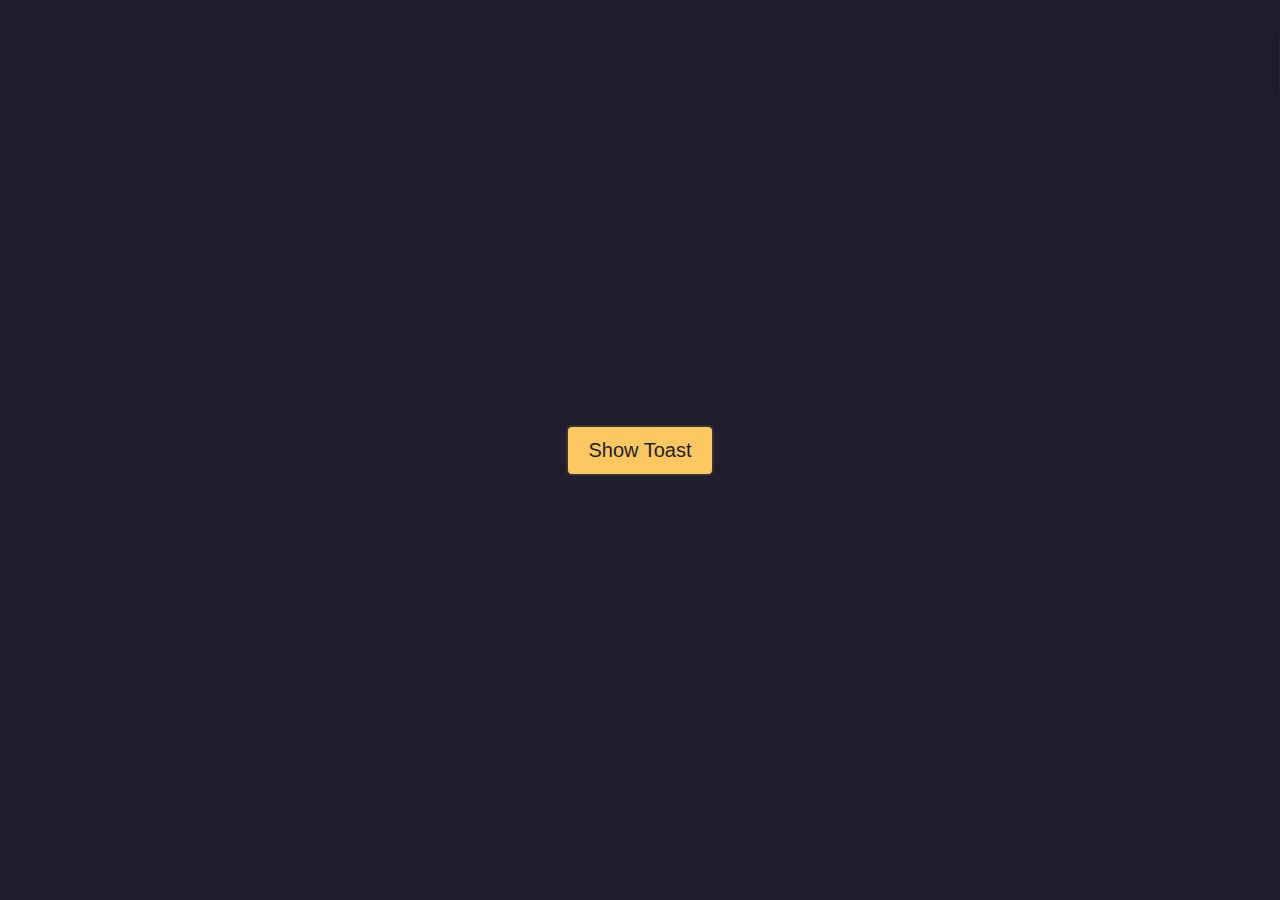
<file: test_button/index.html>
<!DOCTYPE html>
<html lang="en">
<head>
    <meta charset="UTF-8">
    <title>Title</title>
    <link rel="stylesheet" href="style.css">
</head>
<body>
<div class="toast">
    <div class="toast-content">
        <i class="fas fa-solid fa-check check"></i>

        <div class="message">
            <span class="text text-1">Success</span>
            <span class="text text-2">Your changes has been saved</span>
        </div>
    </div>
    <i class="fa-solid fa-xmark close"></i>
    <div class="progress"></div>
</div>
<button>Show Toast</button>
<script src="button_config.js"></script>
</body>
</html>
</file>
<file: style.css>
@import url('https://fonts.googleapis.com/css2?family=Raleway:ital,wght@0,100..900;1,100..900&display=swap');
@import url('https://fonts.googleapis.com/css2?family=Raleway:ital,wght@0,100..900;1,100..900&family=Roboto:ital,wght@0,100;0,300;0,400;0,500;0,700;0,900;1,100;1,300;1,400;1,500;1,700;1,900&display=swap');

* {
    margin: 0;
    padding: 0;
    box-sizing: border-box;
    text-decoration: none;
}

header {
    display: flex;
    justify-content: center;
    color: black;
    font-family: 'Roboto', sans-serif;
    font-weight: 600;
}

header a {
    color: black;
}

header a:hover {
    color: #2196F3;
    transition: .3s;
}

.logo_top {
    font-family: 'Raleway', sans-serif;
    font-size: 25px;
    font-weight: 700;
    margin: 25px 0 25px 0;
}

.logo_top span {
    color: #2196F3;
}

.bar_top {
    display: flex;
    font-family: 'Roboto', sans-serif;
    font-size: 14px;
    margin: 32px 0 32px 90px;
    gap: 50px;
}

.bar_top a {
    position: relative;
    text-decoration: none;
    color: black;
}

.bar_top a:before {
    content: '';
    width: 0;
    height: 2px;
    position: absolute;
    background-color: #2196F3;
    transition: .3s;
    bottom: -5px;
    border-radius: 20px;
}

.bar_top a:hover:before {
    width: 100%;
}

a {
    text-decoration: none;
    transition: .3s;
}

.bar_top a:hover {
    color: #2196F3;
}

.email_gap {
    display: flex;
    gap: 10px;
}

.email_phone {
    display: flex;
    gap: 30px;
    align-items: center;
    margin-left: 315px;
}

.shapka {
    display: flex;
    justify-content: center;
    align-items: center;
    flex-direction: column;
    width: 100%;
    height: 600px;
    background-image: url("images/shapka.png");
    gap: 30px;
    text-align: center;
}

.content_in_shapka {
    display: flex;
    max-width: 670px;
}

.content_in_shapka p {
    font-family: sans-serif;
    font-weight: 700;
    font-size: 44px;
    text-transform: uppercase;
    color: #FFF;
}

.button_in_shapka button {
    background-color: #2196F3;
    border-radius: 4px;
    border: none;
    width: 215px;
    height: 50px;
    color: white;
    font-size: 16px;
    font-family: sans-serif;
    font-weight: 700;
}

.button_in_shapka button:hover {
    background-color: rgba(33, 150, 243, 0.7);
    transition: .3s;
    cursor: pointer;
}

.cards_top .card_1 {
    display: flex;
    justify-content: center;
    align-items: center;
    max-width: 270px;
    width: 100%;
    height: 120px;
    background-color: #f5f4fa;
    border-radius: 4px;
}

.cards_top {
    margin-top: 95px;
    display: flex;
    justify-content: center;
    gap: 30px;
}

.card_text {
    max-width: 270px;
    margin-top: 30px;
}

.top_text_in_card1 {
    font-family: 'Roboto', sans-serif;
    font-weight: 700;
    margin-bottom: 10px;
}

.bottom_text_in_card1 {
    font-family: 'Roboto', sans-serif;
    font-weight: 400;
    color: #757575;
}

.images_middle {
    display: flex;
    justify-content: center;
    margin-top: 50px;
    gap: 30px;
}

.chim_my_zaymayemos p {
    margin-top: 95px;
    font-family: 'Raleway', sans-serif;
    font-size: 36px;
    font-weight: 700;
    display: flex;
    justify-content: center;
}

.image_middle {
    position: relative;
    width: 100%;
    max-width: 370px;
}

.text_in_image_middle {
    opacity: 0;
    transition: opacity .3s;
    position: absolute;
    bottom: 0;
    left: 0;
    width: 100%;
    height: 70px;
    background-color: rgba(47, 48, 58, 0.8);
}

.text_in_image_middle p {
    font-family: 'Roboto', sans-serif;
    color: #FFFFFF;
    font-size: 14px;
    margin-top: 27px;
}

.image_middle:hover .text_in_image_middle {
    opacity: 1;
}

.our_developers {
    margin-top: 95px;
    padding-bottom: 95px;
    display: flex;
    justify-content: center;
    flex-direction: column;
    background-color: #F5F4FA;
    height: 100%;
}

.cards_in_our_developers {
    display: flex;
    justify-content: center;
    gap: 30px;
}

.card_in_our_developers {
    display: flex;
    justify-content: center;
    flex-direction: column;
    border-radius: 4px;
    width: 270px;
    height: 428px;
    margin-top: 50px;
}

.card_in_our_developers img {
}

.main_text {
    font-family: 'Roboto', sans-serif;
    font-weight: 500;
    font-size: 16px;
    margin-top: 30px;
    margin-left: 70px;
}

.bg_text {
    color: #757575;
    display: flex;
    justify-content: center;
}

.card_in_our_developers {
    background-color: #fff;
    box-shadow: 0 4px 8px 0 rgba(0, 0, 0, 0.2), 0 3px 20px 0 rgba(0, 0, 0, 0.19);
}

.card_in_our_developers img {
    width: 270px;
    height: 260px;
}

.our_developers > p {
    display: flex;
    justify-content: center;
    font-family: 'Roboto', sans-serif;
    margin-top: 95px;
    font-weight: 500;
    font-size: 36px;
}

.our_developers p {
    font-family: 'Roboto', sans-serif;
}

svg g path {
    transition: .3s;
}

.links_in_our_developers a {
    display: flex;
    justify-content: center;
    align-items: center;
    width: 44px;
    height: 44px;
    border-radius: 50%;
    transition: .3s;
}

.links_in_our_developers a:hover {
    background-color: #2196F3;
}

.links_in_our_developers a:hover svg path {
    fill: #fff;
}

.links_in_our_developers {
    display: flex;
    justify-content: space-evenly;
    margin-top: 16px;
}

.svgs_bottom {
    margin-top: 95px;
}

.svgs {
    display: flex;
    justify-content: center;
    gap: 30px;
    margin-bottom: 95px;
}

.forever_clients {
    display: flex;
    justify-content: center;
    margin-bottom: 50px;
    font-family: 'Roboto', sans-serif;
    font-weight: 700;
    font-size: 36px;
    color: #212121;
}

.svg {
    display: flex;
    justify-content: center;
    align-items: center;
    fill: #AFB1B8;
    border: 1px solid #AFB1B8;
    border-radius: 4px;
    width: 170px;
    height: 95px;
    transition: .3s;
}

.svg:hover svg path {
    fill: #2196F3;
    transition: .3s;
}

.svg:hover {
    cursor: pointer;
}

footer {
    display: flex;
    height: 255px;
    background-color: #2F303A;
}

.blue_text {
    color: #2196F3;
}

.footer_left_side {
    display: flex;
    align-items: center;
}

.footer_left_text {
    display: flex;
    margin-top: 20px;
    flex-direction: column;
    gap: 10px;
}

.footer_left_logo {
    font-family: 'Raleway', sans-serif;
    font-weight: 600;
    color: #FFF;
    font-size: 26px;
}

.footer_left_text p{
    font-family: 'Roboto', serif;
    color: #fff;
    font-weight: 400;
}

.footer_left_text a {
    text-decoration: none;
    color: #fff;
    opacity: 60%;
    font-family: 'Roboto', sans-serif;
}

.container {
    display: flex;
    justify-content: center;
    flex-direction: column;
    gap: 20px;
    margin-left: 215px;
}

.p_in_footer_center {
    font-family: 'Roboto', sans-serif;
    font-weight: 600;
    color: #ffffff;
    font-size: 14px;
}

.links_in_footer_center {
    display: flex;
    gap: 10px;
}

.footer_center .links_in_footer_center {
    display: flex;
    row-gap: 10px;
}

.footer_center {
    display: flex;
    margin-left: 70px;
    margin-top: 70px ;
    flex-direction: column;
}

.right_side_f form {
    display: flex;
    gap: 12px;
    align-items: end;
}

.right_side_f label {
    display: flex;
    flex-direction: column;
    gap: 20px;
    font-family: 'Roboto', sans-serif;
    font-weight: 600;
    color: #fff;
    font-size: 14px;
}

.right_side_f input {
    width: 100%;
    max-width: 360px;
    height: 50px;
    border: 1px solid rgba(255, 255, 255, 0.3);
    background-color: transparent;
    border-radius: 4px;
    font-size: 16px;
    color: #fff;
    padding: 16px;
    outline: none;
}

.right_side_f button {
    background-color: #2196F3;
    border: none;
    border-radius: 4px;
    color: #fff;
    font-size: 16px;
    cursor: pointer;
    padding: 10px 28px;
}

.right_side_f {
    margin-block: auto;
    margin-left: 93px;
}
</file>
<file: test_button/style.css>
* {
    margin: 0;
    padding: 0;
    box-sizing: border-box;
    font-family: sans-serif;
}

/* Telegram channel @fh_code */

body {
    height: 100vh;
    display: flex;
    align-items: center;
    justify-content: center;
    background-color: #1e1e2f;
    overflow: hidden;
}

.toast {
    position: absolute;
    top: 25px;
    right: 30px;
    border-radius: 12px;
    background: #2e2e3f;
    padding: 20px 35px 20px 25px;
    box-shadow: 0 6px 20px -5px rgba(0, 0, 0, 0.5);
    border: 1px solid #444;
    transform: translateX(calc(100% + 30px));
    transition: all 0.5s cubic-bezier(0.68, -0.55, 0.265, 1.35);
}

.toast.active {
    transform: translateX(0%);
}

.toast .toast-content {
    display: flex;
    align-items: center;
}

.toast-content .check {
    display: flex;
    align-items: center;
    justify-content: center;
    height: 35px;
    min-width: 35px;
    background-color: #FFC75F;
    color: #fff;
    font-size: 20px;
    border-radius: 50%;
    border: 2px solid #333;
}

.toast-content .message {
    display: flex;
    flex-direction: column;
    margin: 0 20px;
}

.message .text {
    font-size: 16px;
    font-weight: 400;
    color: #cccccc;
}

.message .text.text-1 {
    font-weight: 600;
    color: #ffffff;
}

.toast .close {
    position: absolute;
    top: 10px;
    right: 15px;
    padding: 5px;
    cursor: pointer;
    opacity: 0.7;
    color: #fff;
}

.toast .close:hover {
    opacity: 1;
}

.toast .progress {
    position: absolute;
    bottom: 0;
    left: 0;
    height: 3px;
    width: 100%;
    background-color: #444;
    overflow: hidden;
}

.toast .progress:before {
    content: "";
    position: absolute;
    bottom: 0;
    right: 0;
    height: 100%;
    width: 100%;
    background-color: #FFC75F;
}

.progress.active:before {
    animation: progress 5s linear forwards;
}

@keyframes progress {
    100% {
        right: 100%;
    }
}

button {
    padding: 12px 20px;
    font-size: 20px;
    outline: none;
    background-color: #FFC75F;
    color: #1e1e2f;
    border-radius: 6px;
    border: 2px solid #333;
    cursor: pointer;
    transition: 0.3s;
}

button:hover {
    background-color: #e6b354;
}

.toast.active ~ button {
    pointer-events: none;
}
</file>
